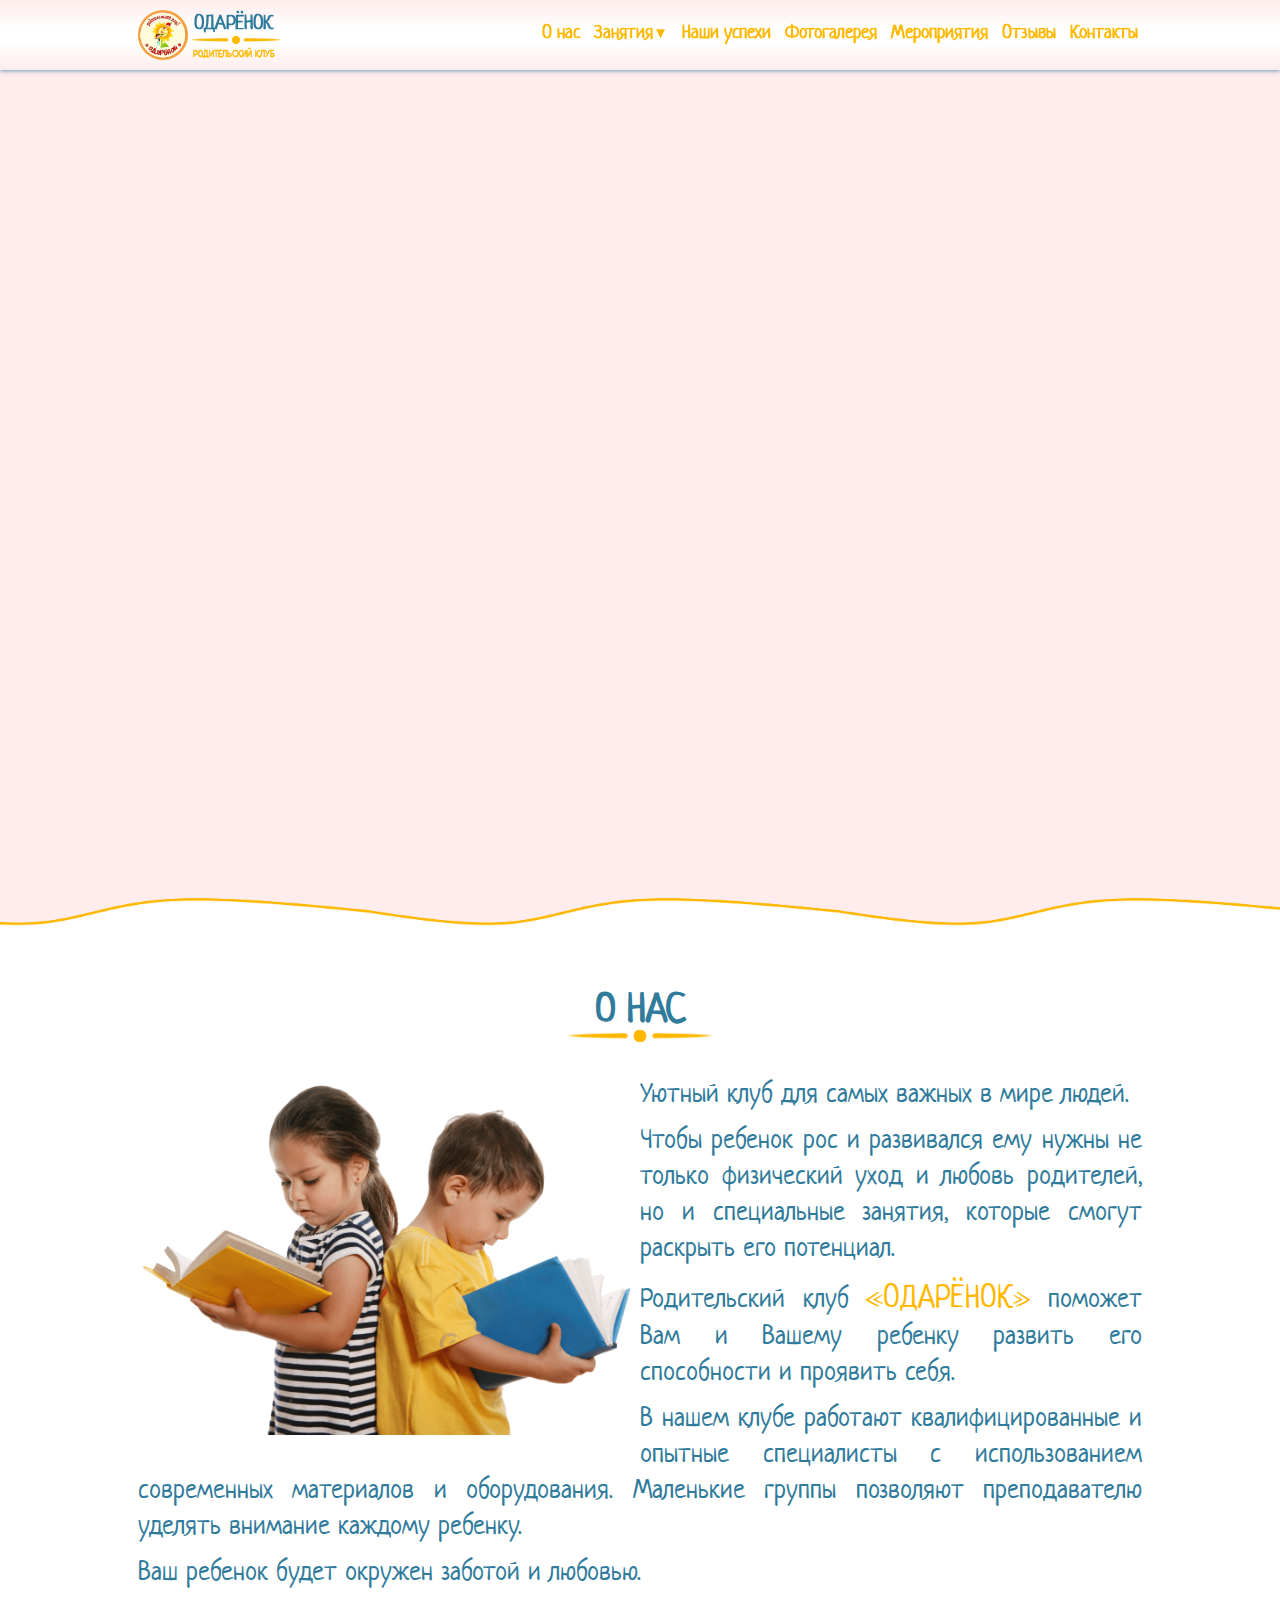
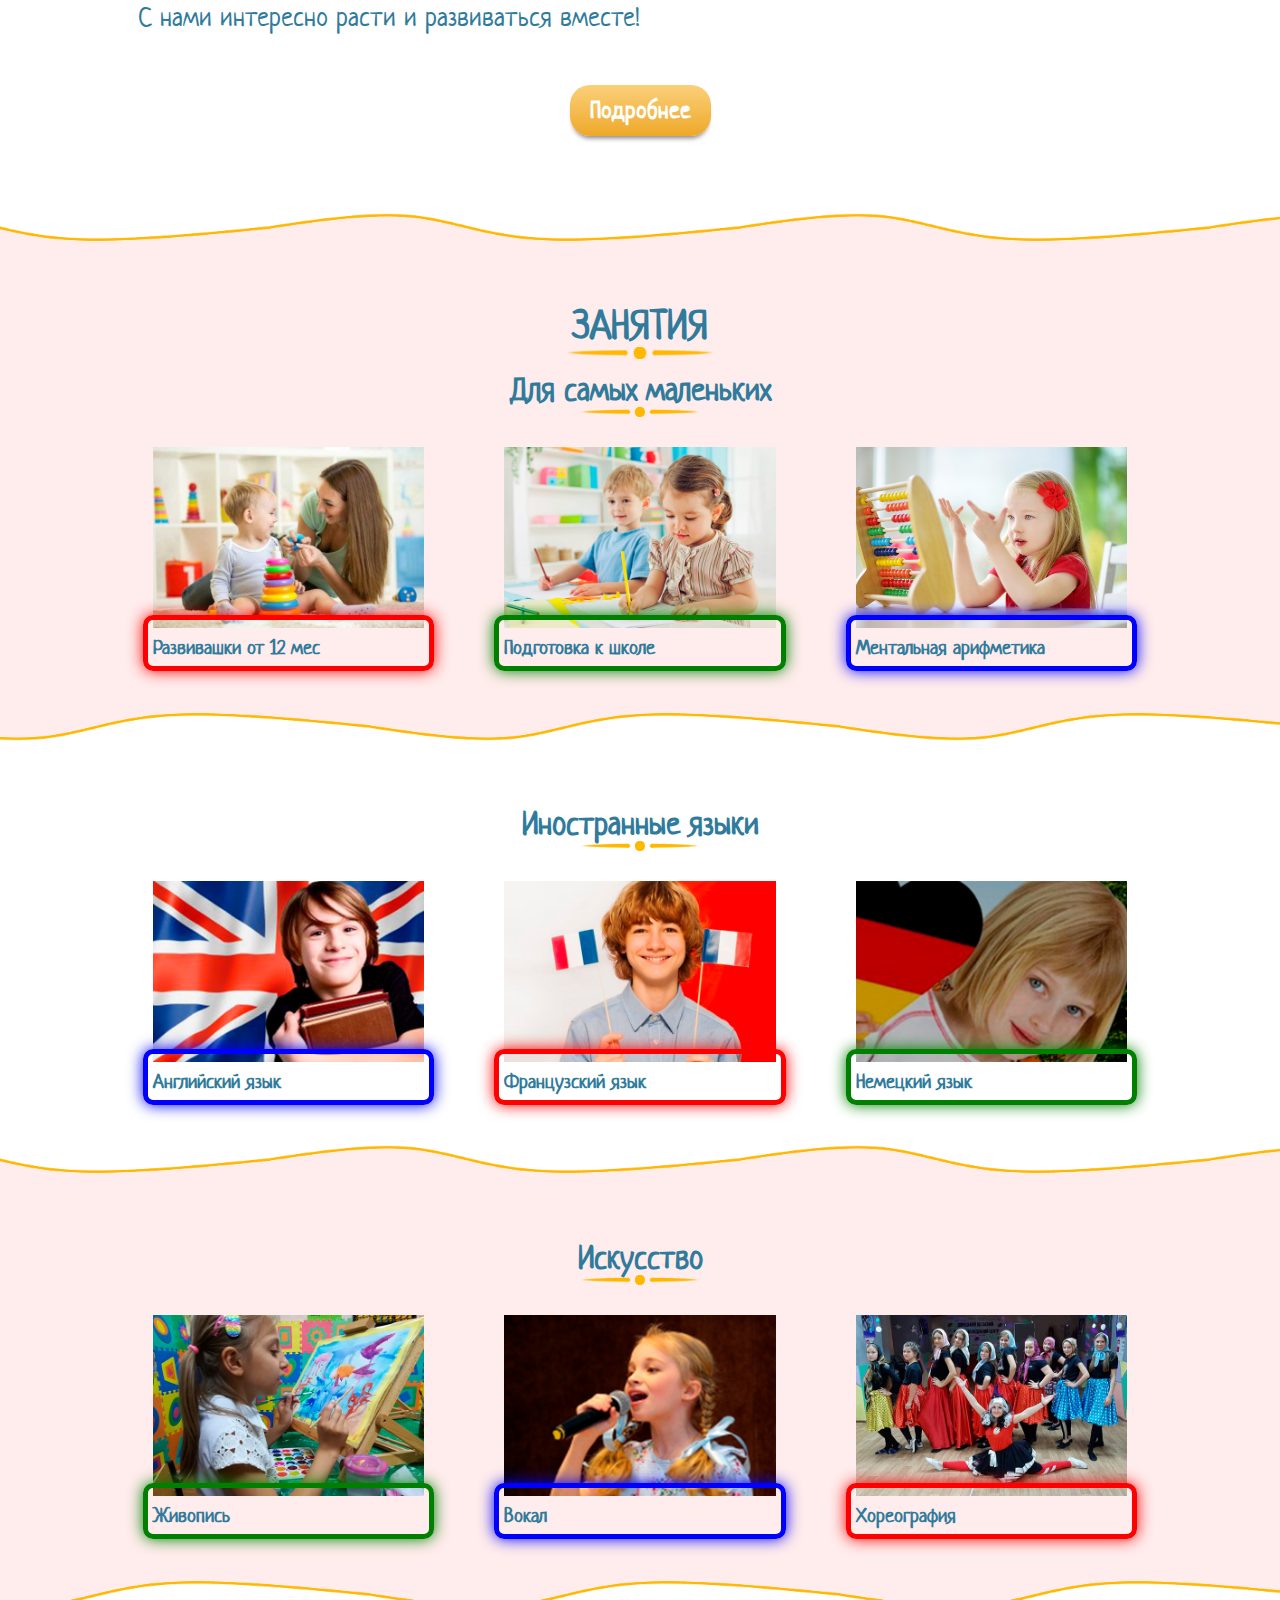
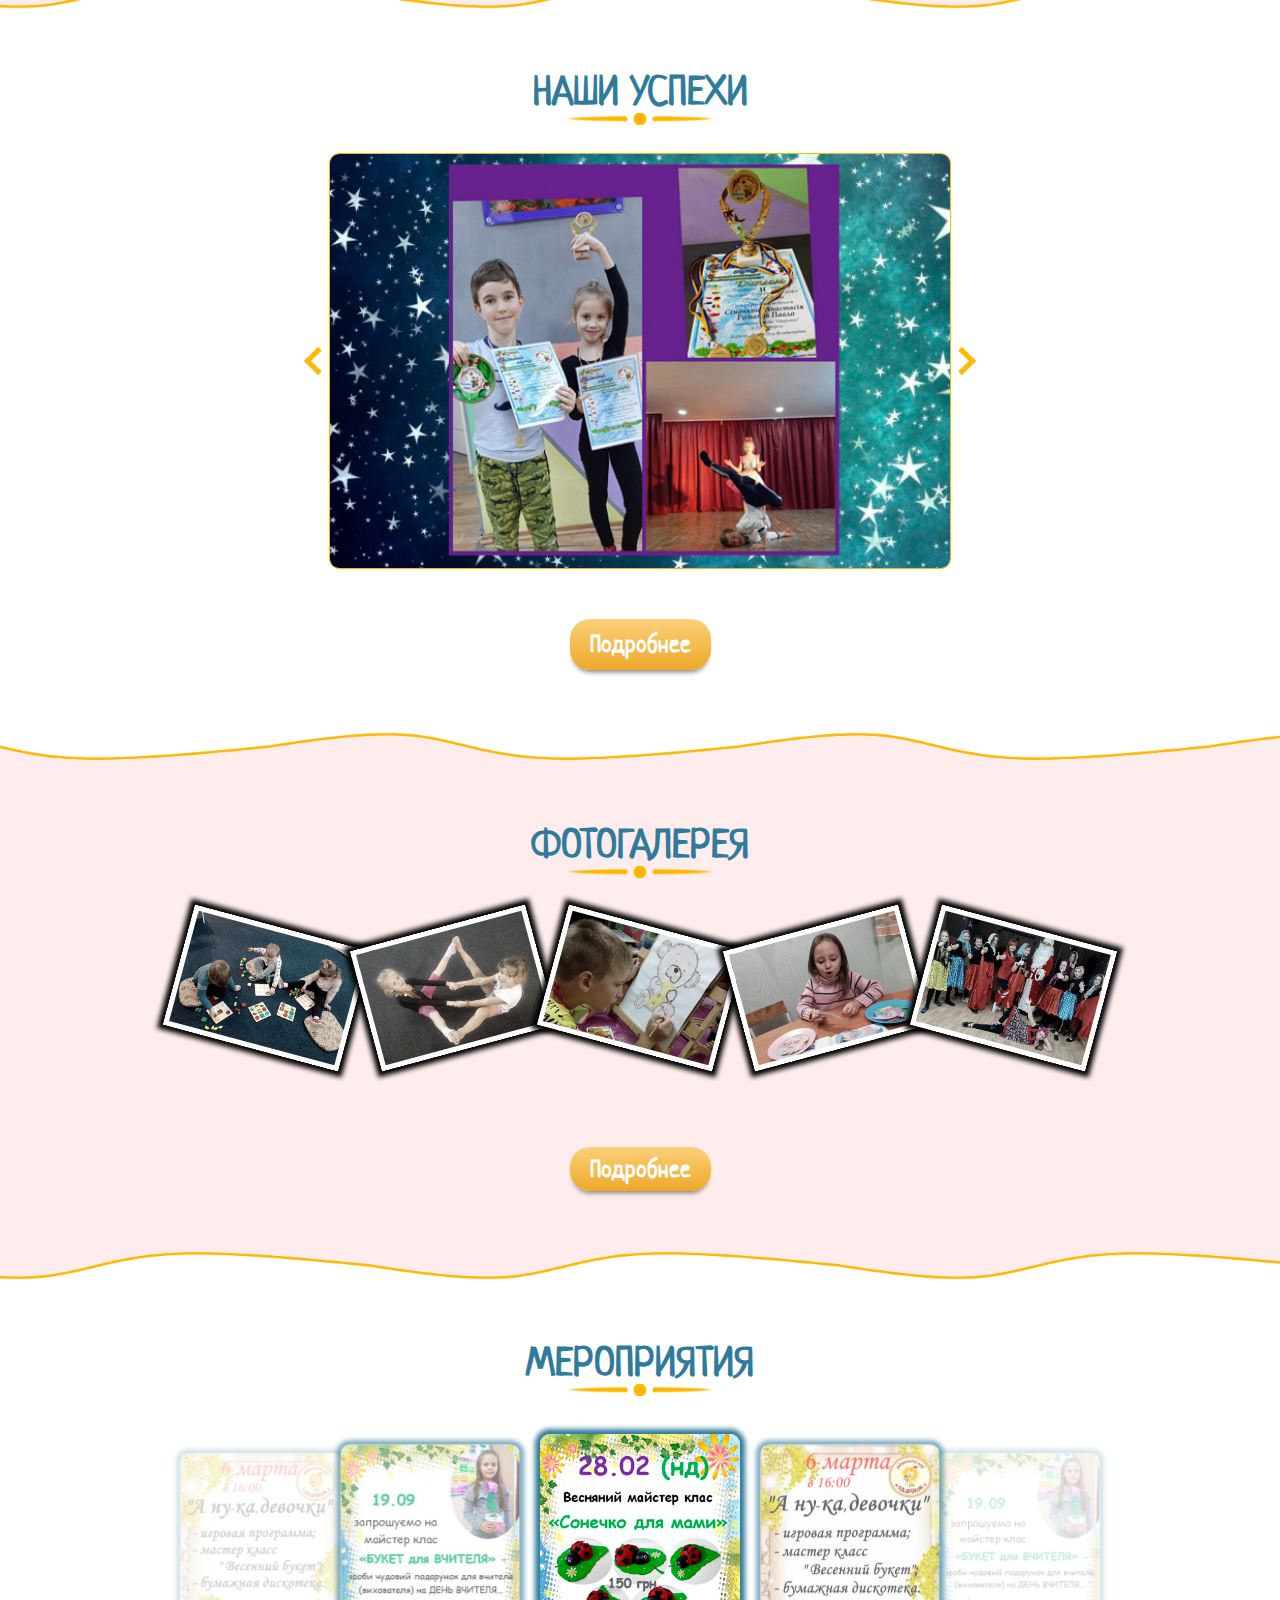
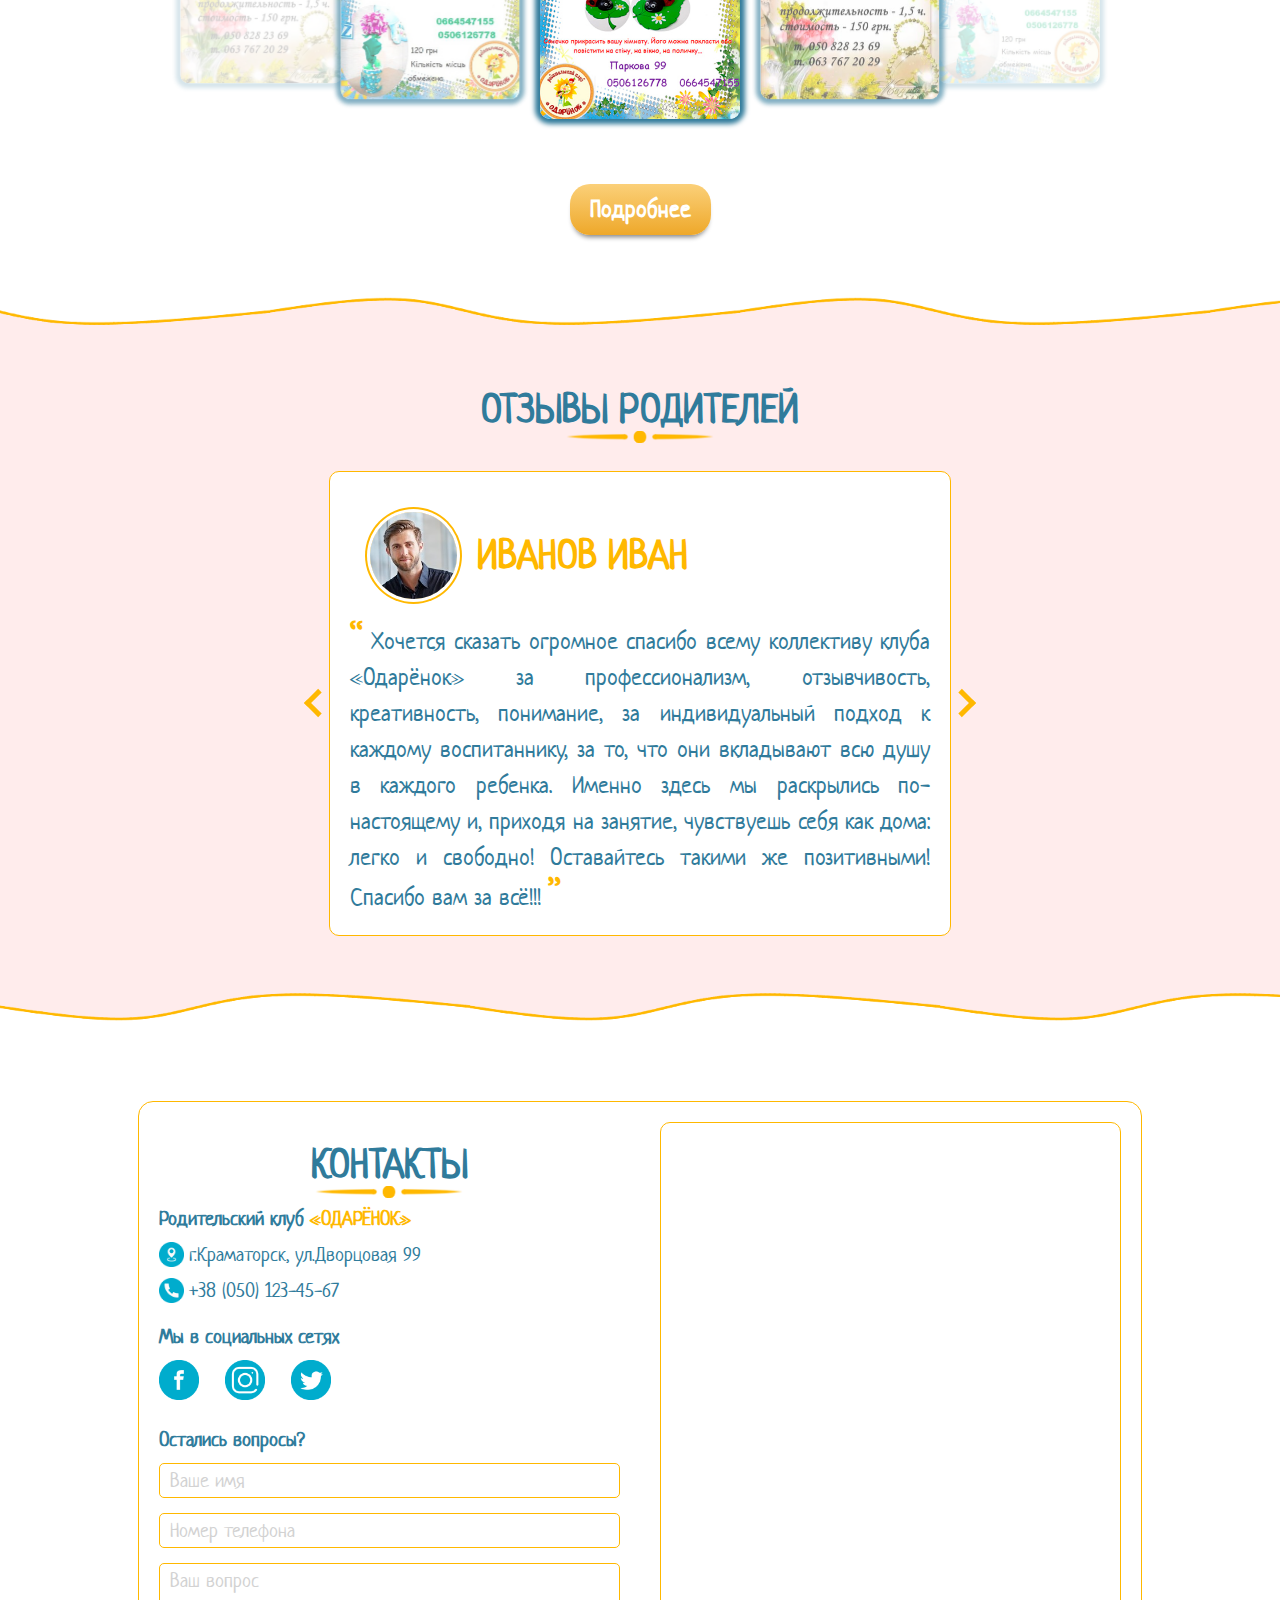
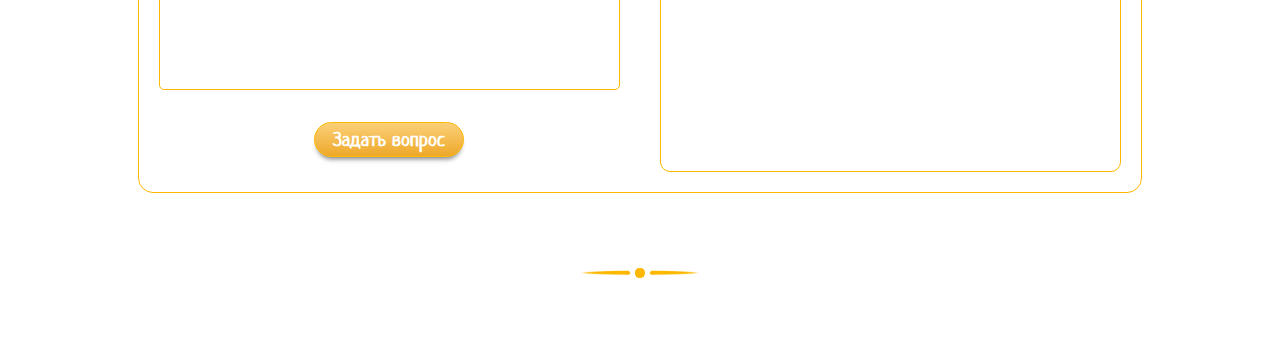
<file: index.html>
<!DOCTYPE html>
<html lang="ru">

<head>
	<meta charset="UTF-8">
	<meta http-equiv="X-UA-Compatible" content="IE=edge">
	<meta name="viewport" content="width=device-width, initial-scale=1.0">
	<title>Одаренок</title>
	<link rel="icon" type="image/png" href="img/favicon.png">

	<!-- для отображения иконок подключаем шрифты онлайн -->
	<link href="https://fonts.googleapis.com/icon?family=Material+Icons" rel="stylesheet">
	<!-- подключение стилевого файла фреймворка Materialize -->
	<link type="text/css" rel="stylesheet" href="css/materialize.min.css" media="screen,projection" />
	<!-- <link rel="stylesheet" href="https://cdnjs.cloudflare.com/ajax/libs/materialize/1.0.0/css/materialize.min.css">-->


	<link rel="stylesheet" href="css/style.css">
	<link rel="stylesheet" href="css/keyframes.css">
	<link rel="stylesheet" href="css/forms.css">
	
</head>

<body>
	<header class="header">
		<nav class="content">
			<div class="logo">
				<a href="index.html" class="logo__link">
					<img src="img/logo.png" alt="Логотип" class="logo__img">
					одарёнок
				</a>
			</div>

			<input type="checkbox" id="burger">
			<label for="burger">
				<span></span>
				<span></span>
				<span></span>
			</label>
			<ul class="menu">
				<li class="menu__item"><a href="about.html">О нас</a></li>
				<li class="menu__item"><a href="classes.html">Занятия</a>
					<ul class="submenu">
						<li class="submenu__item"><a href="classes.html#classes-small">Развивашки от 12 мес</a></li>
						<li class="submenu__item"><a href="classes.html#classes-school">Подготовка к школе</a></li>
						<li class="submenu__item"><a href="classes.html#classes-ma">Ментальная арифметика</a></li>
						<li class="submenu__item"><a href="classes.html#classes-languages">Иностранные языки</a></li>
						<li class="submenu__item"><a href="classes.html#classes-painting">Живопись</a></li>
						<li class="submenu__item"><a href="classes.html#classes-vokals">Вокал</a></li>
						<li class="submenu__item"><a href="classes.html#classes-dancing">Хореография</a></li>
					</ul>
				</li>
				<li class="menu__item"><a href="successes.html">Наши успехи</a></li>
				<li class="menu__item"><a href="gallery.html">Фотогалерея</a></li>
				<li class="menu__item"><a href="events.html">Мероприятия</a></li>
				<li class="menu__item"><a href="index.html#reviews">Отзывы</a></li>
				<li class="menu__item"><a href="#contacts">Контакты</a></li>
			</ul>
			<div class="clear"></div>
		</nav>
	</header>

	<!--main-->
	<main class="main">
		<!--home-->
		<section class="home">
			<div class="content">
				<h1 class="home__title">Родительский клуб <span>&laquo;одарёнок&raquo;</span> </h1>
				<div class="box">
					<img class="box__img" src="img/home-1.png" alt="home-img-1.png">
					<p class="box__text">Наш клуб - территория содружества родителей, детей и педагогов.</p>
					<p class="box__text">Мы предлагаем различные направления для развития ваших детей.</p>
					<p class="box__text">У нас есть развивающие занятия для детей от года, группы, подготавливающие детей к школе
						(5-7 лет), курсы английского и немецкого языков, танцевальная и театральные студии, творческая мастерская, а
						также занятия с психологом, логопедом, &laquo;цветные ладошки&raquo;, &laquo;веселая глина&raquo; и многое
						другое...</p>
					<p class="box__text">Опытные педагоги помогут вашим деткам стать ещё лучше!</p>
					<p class="box__text">Первое занятие <span>бесплатно!!!</span></p>
					<!--<div class="box__button"><a href="#" class="button">Записаться</a></div>-->
					<div class="button__wrapper">
						<label class="label-button" for="reg-classes-check">
							Записаться							
							<div class="flare"></div>
						</label>
					</div>
					<div class="clear"></div>
				</div>
			</div>
		</section>

		<!--about-->
		<section class="about" id="about">
			<div class="content">
				<h2 class="section__title">О нас</h2>
				<div class="box">
					<img class="box__img" src="img/about-1.png" alt="home-img-1.png">
					<p class="box__text">Уютный клуб для самых важных в мире людей.</p>
					<p class="box__text">Чтобы ребенок рос и развивался ему нужны не только физический уход и любовь родителей, но
						и специальные
						занятия, которые смогут раскрыть его потенциал.</p>
					<p class="box__text">Родительский клуб <span><strong>&laquo;одарёнок&raquo;</strong></span> поможет Вам и Вашему ребенку
						развить его способности и проявить себя.</p>
					<p class="box__text">В нашем клубе работают квалифицированные и опытные специалисты с использованием
						современных материалов и
						оборудования. Маленькие группы позволяют преподавателю уделять внимание каждому ребенку.</p>
					<p class="box__text">Ваш ребенок будет окружен заботой и любовью.</p>
					<p class="box__text">С нами интересно расти и развиваться вместе!</p>
					<div class="box__button">
						<a href="about.html" class="button">Подробнее
							<div class="flare-delay"></div>
						</a>
					</div>
					<div class="clear"></div>
				</div>
			</div>
		</section>

		<!--classes-->
		<section class="classes" id="classes">
			<div class="content">
				<h2 class="section__title">Занятия</h2>
				<h3 class="section__subtitle">Для самых маленьких</h3>
				<div class="list">

					<div class="item">
						<a class="item__link" href="classes.html#classes-small">
							<img class="item__img" src="img/classes-small.jpg" alt="">
							Развивашки от 12 мес</a>
						<!-- <div class="item__frame"></div> -->
					</div>

					<div class="item">
						<a class="item__link" href="classes.html#classes-school">
							<img class="item__img" src="img/classes-school.jpg" alt="">
							Подготовка к школе</a>
						<!-- <div class="item__frame"></div> -->
					</div>

					<div class="item">
						<a class="item__link" href="classes.html#classes-ma">
							<img class="item__img" src="img/classes-ma.jpg" alt="">
							Ментальная арифметика</a>
						<!-- <div class="item__frame"></div> -->
					</div>
				</div>
			</div>
		</section>
		<!--languages-->
		<section class="languages">
			<div class="content">
				<h3 class="section__subtitle">Иностранные языки</h3>
				<div class="list">

					<div class="item">
						<a class="item__link" href="classes.html#classes-languages">
							<img class="item__img" src="img/english.jpg" alt="">
							Английский язык</a>
						<!-- <div class="item__frame"></div> -->
					</div>

					<div class="item">
						<a class="item__link" href="classes.html#classes-languages">
							<img class="item__img" src="img/france.jpg" alt="">
							Французский язык</a>
						<!-- <div class="item__frame"></div> -->
					</div>

					<div class="item">
						<a class="item__link" href="classes.html#classes-languages">
							<img class="item__img" src="img/german.jpg" alt="">
							Немецкий язык</a>
						<!-- <div class="item__frame"></div> -->
					</div>
				</div>
			</div>
		</section>

		<!--art-->
		<section class="art">
			<div class="content">
				<h3 class="section__subtitle">Искусство</h3>
				<div class="list">

					<div class="item">
						<a class="item__link" href="classes.html#classes-painting">
							<img class="item__img" src="img/painting.jpg" alt="">
							Живопись</a>
						<!-- <div class="item__frame"></div> -->
					</div>

					<div class="item">
						<a class="item__link" href="classes.html#classes-vokals">
							<img class="item__img" src="img/vokals.jpg" alt="">
							Вокал</a>
						<!-- <div class="item__frame"></div> -->
					</div>

					<div class="item">
						<a class="item__link" href="classes.html#classes-dancing">
							<img class="item__img" src="img/dancing.jpg" alt="">
							Хореография</a>
						<!-- <div class="item__frame"></div> -->
					</div>
				</div>
			</div>
		</section>

		<!--successes-->
		<section class="successes" id="successes">
			<div class="content">
				<h2 class="section__title">Наши успехи</h2>
				<div class="block-for-slider">
					<div class="viewport">
						<ul class="slidewrapper">
							<li class="slide"><img src="img/successes-1.jpg" alt="1" class="slide-img"></li>
							<li class="slide"><img src="img/successes-2.jpg" alt="2" class="slide-img"></li>
							<li class="slide"><img src="img/successes-3.jpg" alt="3" class="slide-img"></li>
						</ul>
					</div>
					<!--<div class="prev-next-btns">-->
						<div class="prev-btn"></div>
						<div class="next-btn"></div>
					<!-- </div> -->
				</div>
				<div class="box__button">
					<a href="successes.html" class="button">Подробнее
						<div class="flare-delay"></div>
					</a>
				</div>
			</div>
		</section>

		<!--gallery-->
		<section class="gallery" id="gallery">
			<div class="content">
				<h2 class="section__title">Фотогалерея</h2>
				<div class="gallery__viewport">
					<img class="gallery__img" src="img/gallery-1.jpg" alt="">
					<img class="gallery__img" src="img/gallery-2.jpg" alt="">
					<img class="gallery__img" src="img/gallery-3.jpg" alt="">
					<img class="gallery__img" src="img/gallery-4.jpg" alt="">
					<img class="gallery__img" src="img/gallery-5.jpg" alt="">
				</div>
			</div>
			<div class="box__button">
				<a href="gallery.html" class="button">Подробнее
					<div class="flare"></div>
				</a>
			</div>
		</section>

		<!--events-->
		<section class="events" id="events">
			<div class="content">
				<h2 class="section__title">Мероприятия</h2>
				<div class="carousel">
					<a class="carousel-item" href="#"><img src="img/event-1.jpg" alt=""></a>
					<a class="carousel-item" href="#"><img src="img/event-2.jpg" alt=""></a>
					<a class="carousel-item" href="#"><img src="img/event-3.jpg" alt=""></a>
					<a class="carousel-item" href="#"><img src="img/event-2.jpg" alt=""></a>
					<a class="carousel-item" href="#"><img src="img/event-3.jpg" alt=""></a>
				</div>
				<div class="box__button">
					<a href="events.html" class="button">Подробнее
						<div class="flare-delay"></div>
					</a>
				</div>
			</div>
		</section>




		<!--reviews-->
		<section class="reviews" id="reviews">
			<div class="content">
				<h2 class="section__title">Отзывы родителей</h2>
				<div class="block-for-slider">
					<div class="viewport">
						<ul class="slidewrapper">
							<li class="slide">
								<div class="review">
									<div class="review__description">
										<img class="review__photo" src="img/review1.jpg" alt="">
										<p class="review__autor">Иванов Иван</p>
									</div>
									<p class="review__text">
										Хочется сказать огромное спасибо всему коллективу клуба &laquo;Одарёнок&raquo; за профессионализм, отзывчивость, креативность, понимание, за индивидуальный подход к каждому воспитаннику, за то, что они вкладывают всю душу в каждого ребенка. Именно здесь мы раскрылись по-настоящему и, приходя на занятие, чувствуешь себя как дома: легко и свободно! Оставайтесь такими же позитивными! Спасибо вам за всё!!!
									</p>
								</div>
							</li>

							<li class="slide">
								<div class="review">
									<div class="review__description">
										<img class="review__photo" src="img/review2.jpg" alt="">
										<p class="review__autor"> Мария Сергеева </p>
									</div>
									<p class="review__text">
										Наша любимая доченька с удовольствием посещает клуб, и даже иногда, проснувшись ночью говорит, что пора идти в развивашку.
										Дети окружены вниманием и заботой, каждый день получают много новых и интересных знаний.
										Не знаю кто как, но наша доченька просит пойти в клуб и в выходные.
										Говорит, что соскучилась по своим друзьям и Леной (Елена Валентиновна - любимый воспитатель).
										Мы очень рады, что наш выбор остановился именно на &laquo;Одарёнке&raquo;.
									</p>
								</div>
							</li>

							<li class="slide">
								<div class="review">
									<div class="review__description">
										<img class="review__photo" src="img/review3.jpg" alt="">
										<p class="review__autor"> Петр Сидоров </p>
									</div>
									<p class="review__text">
										Мы очень долго выбирали и наш выбор остановился на клубе &laquo;Одарёнок&raquo;. Первое впечатление было таким: приятный интерьер, чистота, адекватные цены и очень приятный коллектив. Ребенок очень быстро адаптировался и с самого первого дня ходит с большим удовольствием!
										Клуб &laquo;Одарёнок&raquo;, а также его коллектив - самые лучшие!
									</p>
								</div>
							</li>

							<li class="slide">
								<div class="review">
									<div class="review__description">
										<img class="review__photo" src="img/review4.jpg" alt="">
										<p class="review__autor"> Анна Петрова </p>
									</div>
									<p class="review__text">
										Доброжелательный и вежливый коллектив. Грамотные педагоги, каждый ребенок находится во внимании и заботе. Занятия интересные и насыщенные, мой ребенок многому учится, получает навыки культуры поведения в коллективе, творческие навыки, английский язык, физические и музыкальные упражнения.
										Здорово!!!!!!! Молодцы!!!!!!!!
									</p>
								</div>
							</li>
						</ul>
					</div>
					<!-- <div class="prev-next-btns"> -->
						<div class="prev-btn"></div>
						<div class="next-btn"></div>
					<!-- </div> -->
				</div>
			</div>
		</section>


		<!--форма записи на пробный урок-->
		<input type="checkbox" id="reg-classes-check">
		<div class="form-wrapper">			
			<form class="form registration" action="#" method="POST">
				<label class="registration__close" for="reg-classes-check"></label>
				<p class="form__title">Записаться на пробное занятие</p>
				<select class="form__classes browser-default" name="classes" required>
					<option value disabled selected>Выберите занятие...</option>
					<optgroup class="reg-classes" label="Для малышей">
						<option value="small">Развивашки(от 12 мес.)</option>
						<option value="school">Подготовка к школе</option>
						<option value="mental-arithmetic">Ментальная арифметика</option>
					</optgroup>
					<optgroup class="reg-classes" label="Иностранные языки">
						<option value="english">Английский</option>
						<option value="france">Французский</option>
						<option value="german">Немецкий</option>
					</optgroup>
					<optgroup class="reg-classes" label="Искусство">
						<option value="painting">Живопись</option>
						<option value="vokals">Вокал</option>
						<option value="dancing">Хореография</option>
					</optgroup>
				</select>
				<input class="form__name browser-default" type="text" name="name" id="name" placeholder="Ваше имя" required>
				<input class="form__tel browser-default" type="tel" name="tel" id="tel" placeholder="Номер телефона" required>
				<input class="form__submit" type="submit" value="Записаться">
			</form>
		</div>
	</main>
	<!--contacts-->
	<footer class="footer" id="contacts">
		<div class="content">
			<!-- <h2 class="section__title">Контакты</h2> -->
			<div class="contacts">

				<div class="contacts__description">
					<h2 class="section__title">Контакты</h2>
					<div class="contacts__location">
						<p>Родительский клуб <span>&laquo;одарёнок&raquo;</span></p>
						<p class="contacts__addr">г.Краматорск, ул.Дворцовая 99</p>
						<a class="contacts__tel" href="tel:+380501234567">+38 (050) 123-45-67</a>
					</div>
					<div class="contacts__social">
						<p>Мы в социальных сетях</p>
						<a class="contacts__soc-link"
							href="https://www.facebook.com/%D0%9E%D0%B4%D0%B0%D1%80%D0%B5%D0%BD%D0%BE%D0%BA-322667251488063/"
							target="_blank"></a>
						<a class="contacts__soc-link" href="#"></a>
						<a class="contacts__soc-link" href="#"></a>
					</div>
					<div class="contacts__question">
						<p>Остались вопросы?</p>
						<form action="#" method="POST" class="form">
							<input class="form__name" type="text" name="name" id="question-name"
								placeholder="Ваше имя" required>
							<input class="form__tel" type="tel" name="tel" id="question-tel"
								placeholder="Номер телефона" required>
							<textarea class="form__question" name="question" id="question" cols="30" rows="5" placeholder="Ваш вопрос"
								required></textarea>
							<input class="form__submit question__submit" type="submit" value="Задать вопрос">
						</form>
					</div>
				</div>
				<div class="contacts__map">
					<iframe
						src="https://www.google.com/maps/embed?pb=!1m18!1m12!1m3!1d2632.052791669497!2d37.60544011508178!3d48.72358291814411!2m3!1f0!2f0!3f0!3m2!1i1024!2i768!4f13.1!3m3!1m2!1s0x40df96f4271b940b%3A0x5f97e1f3199a2b83!2z0KDQvtC00LjRgtC10LvRjNGB0LrQuNC5INCa0LvRg9CxICLQntC00LDRgNC10L3QvtC6Ig!5e0!3m2!1sru!2sua!4v1628333777778!5m2!1sru!2sua"
						width="600" height="800" style="border:0;" allowfullscreen="" loading="lazy"></iframe>
				</div>
				<div class="clear"></div>
			</div>	
			<h2 class="section__subtitle">Спасибо за просмотр!</h2>
			<p class="copyright">&copy;2021</p>			
		</div>
	</footer>
	<script src="https://ajax.googleapis.com/ajax/libs/jquery/3.6.0/jquery.min.js"></script>
	<script src="js/slider.js"></script>

	<!-- <script type="text/javascript" src="js/materialize.min.js"></script> -->
	<script src="https://cdnjs.cloudflare.com/ajax/libs/materialize/1.0.0/js/materialize.min.js"></script>

	<script>
		document.addEventListener('DOMContentLoaded', function () {
			options = {
				duration: 200,
				dist: -30,
				shift: 0,
				padding: 70,
				numVisible: 5,
				fullWidth: false,
				indicators: false,
				noWrap: false,
				onCycleTo: null
			};

			var elems = document.querySelectorAll('.carousel');
			var instances = M.Carousel.init(elems, options);
		});
	</script>
</body>

</html>
</file>
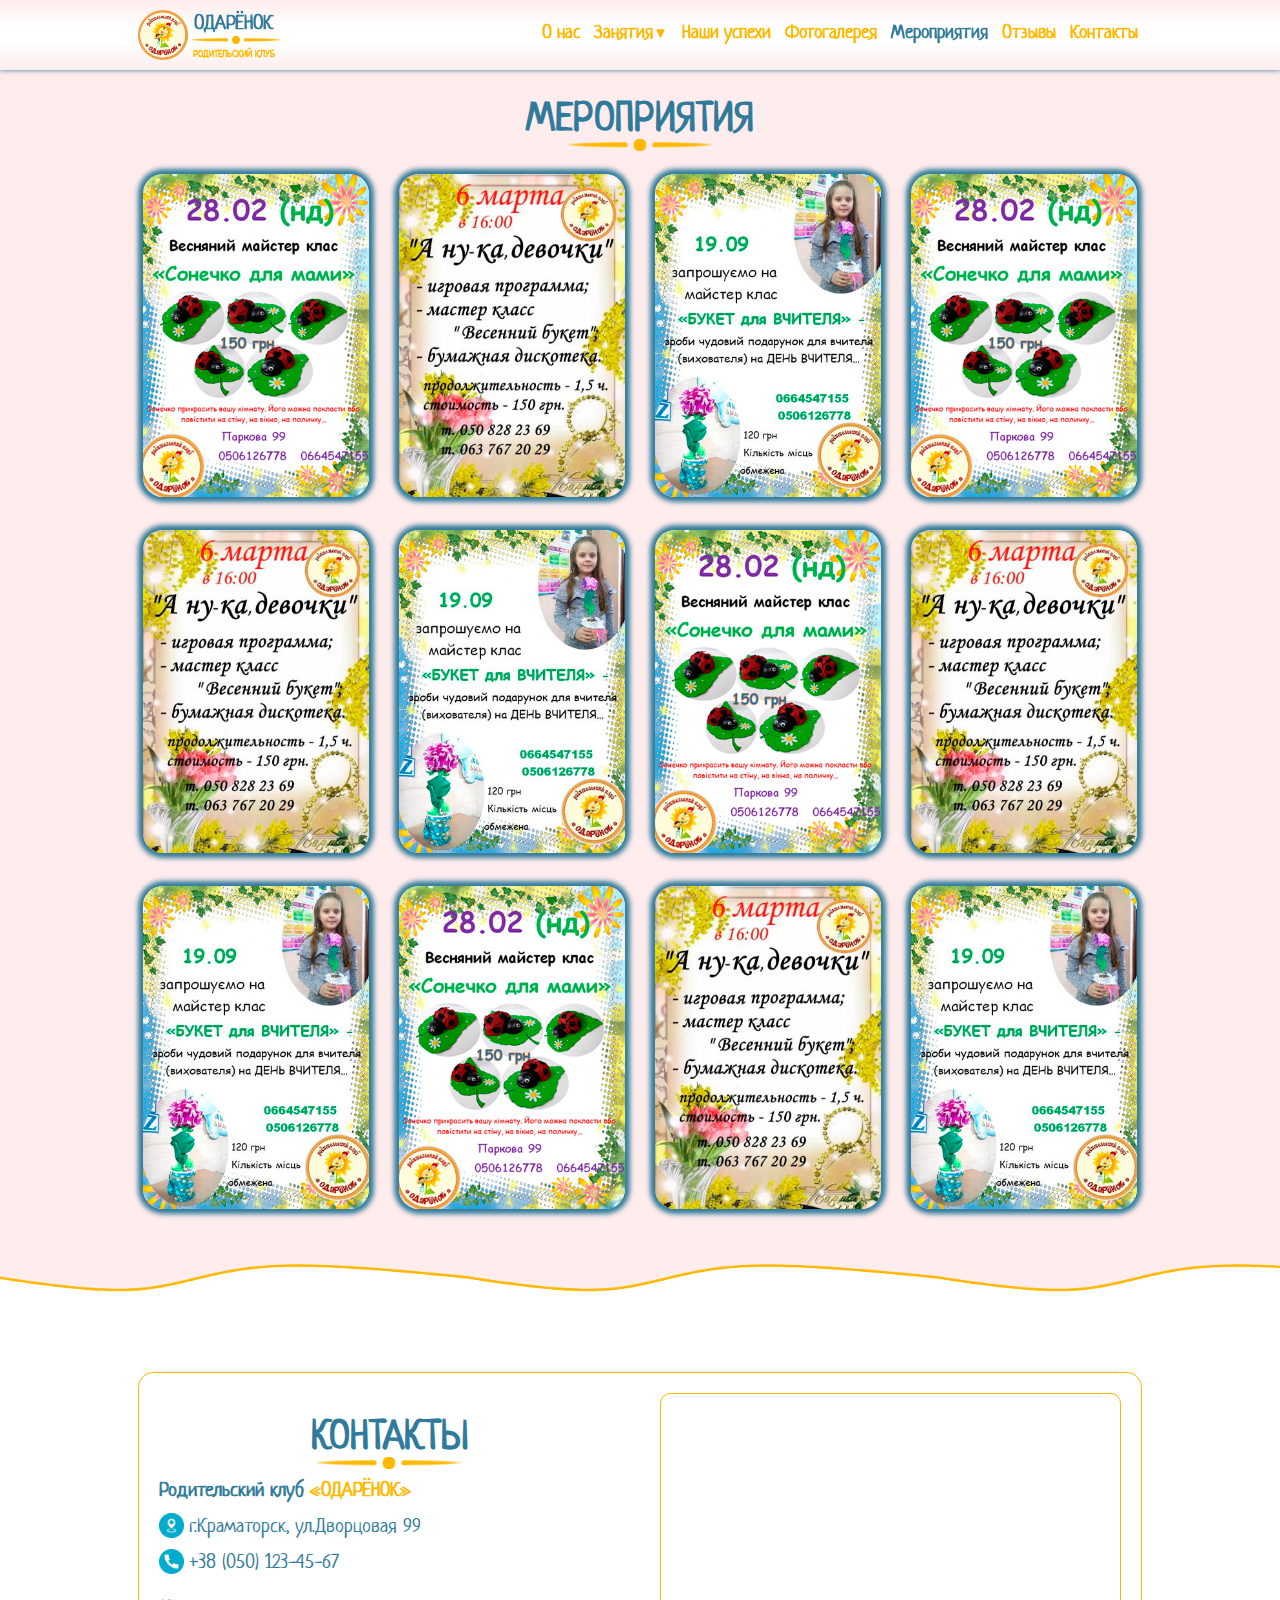
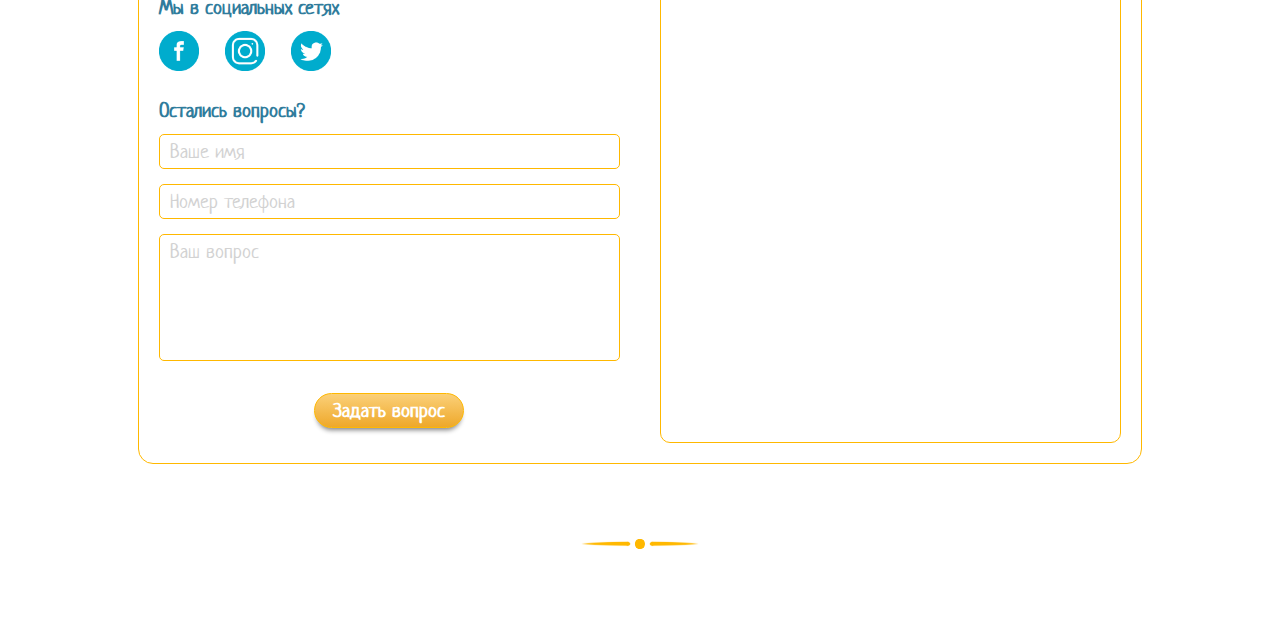
<file: events.html>
<!DOCTYPE html>
<html lang="ru">

<head>
	<meta charset="UTF-8">
	<meta http-equiv="X-UA-Compatible" content="IE=edge">
	<meta name="viewport" content="width=device-width, initial-scale=1.0">
	<title>Одаренок - Мероприятия</title>
	<link rel="icon" type="image/png" href="img/favicon.png">

	<!-- для отображения иконок подключаем шрифты онлайн -->
	<link href="https://fonts.googleapis.com/icon?family=Material+Icons" rel="stylesheet">
	<!-- подключение стилевого файла фреймворка Materialize -->
	<link type="text/css" rel="stylesheet" href="css/materialize.min.css" media="screen,projection" />
	<!-- <link rel="stylesheet" href="https://cdnjs.cloudflare.com/ajax/libs/materialize/1.0.0/css/materialize.min.css">-->


	<link rel="stylesheet" href="css/style.css">
	<link rel="stylesheet" href="css/keyframes.css">
	<link rel="stylesheet" href="css/forms.css">
	<link rel="stylesheet" href="css/events.css">
</head>

<body>
	<header class="header">
		<nav class="content">
			<div class="logo">
				<a href="index.html" class="logo__link">
					<img src="img/logo.png" alt="Логотип" class="logo__img">
					одарёнок
				</a>
			</div>

			<input type="checkbox" id="burger">
			<label for="burger">
				<span></span>
				<span></span>
				<span></span>
			</label>
			<ul class="menu">
				<li class="menu__item"><a href="about.html">О нас</a></li>
				<li class="menu__item"><a href="classes.html">Занятия</a>
					<ul class="submenu">
						<li class="submenu__item"><a href="classes.html#classes-small">Развивашки от 12 мес</a></li>
						<li class="submenu__item"><a href="classes.html#classes-school">Подготовка к школе</a></li>
						<li class="submenu__item"><a href="classes.html#classes-ma">Ментальная арифметика</a></li>
						<li class="submenu__item"><a href="classes.html#classes-languages">Иностранные языки</a></li>
						<li class="submenu__item"><a href="classes.html#classes-painting">Живопись</a></li>
						<li class="submenu__item"><a href="classes.html#classes-vokals">Вокал</a></li>
						<li class="submenu__item"><a href="classes.html#classes-dancing">Хореография</a></li>
					</ul>
				</li>
				<li class="menu__item"><a href="successes.html">Наши успехи</a></li>
				<li class="menu__item"><a href="gallery.html">Фотогалерея</a></li>
				<li class="menu__item active"><a href="events.html">Мероприятия</a></li>
				<li class="menu__item"><a href="index.html#reviews">Отзывы</a></li>
				<li class="menu__item"><a href="#contacts">Контакты</a></li>
			</ul>
			<div class="clear"></div>
		</nav>
	</header>

	<!--main-->
	<main class="main-events">
		<!--events-->
		<section class="events" id="events">
			<div class="row content">
				<h2 class="col s12 section__title">Мероприятия</h2>

				<div class="col s12 m6 l4 xl3">
					<div class="event">
						<img class="event__img" src="img/event-1.jpg" alt="">
						<div class="event__revers">
							<p class="event__title">Мастер класс<br><span>&laquo;Солнышко для мамы&raquo;</span></p>
							<p class="event__description">Цена <span>150 грн.</span><br>
							Количество мест <span>ограничено</span>!!!
							</p>
							<!--<div class="event__button"><a href="#" class="button">Записаться</a></div>-->
							<label class="label-button" for="reg-events-check">Записаться
								<div class="flare"></div>
							</label>
						</div>
					</div>
				</div>

				<div class="col s12 m6 l4 xl3">
					<div class="event">
						<img class="event__img" src="img/event-2.jpg" alt="">
						<div class="event__revers">
							<p class="event__title">Мастер класс<br><span>&laquo;А ну-ка, девочки!&raquo;</span></p>
							<p class="event__description">Цена <span>150 грн.</span><br>
							Количество мест <span>ограничено</span>!!!
							</p>
							<!--<div class="event__button"><a href="#" class="button">Записаться</a></div>-->
							<label class="label-button" for="reg-events-check">Записаться
								<div class="flare-delay"></div>
							</label>
						</div>
					</div>
				</div>

				<div class="col s12 m6 l4 xl3">
					<div class="event">
						<img class="event__img" src="img/event-3.jpg" alt="">
						<div class="event__revers">
							<p class="event__title">Мастер класс<br><span>&laquo;Букет для учителя&raquo;</span></p>
							<p class="event__description">Цена <span>120 грн.</span><br>
							Количество мест <span>ограничено</span>!!!
							</p>
							<!--<div class="event__button"><a href="#" class="button">Записаться</a></div>-->
							<label class="label-button" for="reg-events-check">Записаться
								<div class="flare"></div>
							</label>
						</div>
					</div>
				</div>

				<div class="col s12 m6 l4 xl3">
					<div class="event">
						<img class="event__img" src="img/event-1.jpg" alt="">
						<div class="event__revers">
							<p class="event__title">Мастер класс<br><span>&laquo;Солнышко для мамы&raquo;</span></p>
							<p class="event__description">Цена <span>150 грн.</span><br>
							Количество мест <span>ограничено</span>!!!
							</p>
							<!--<div class="event__button"><a href="#" class="button">Записаться</a></div>-->
							<label class="label-button" for="reg-events-check">Записаться
								<div class="flare-delay"></div>
							</label>
						</div>
					</div>
				</div>

				<div class="col s12 m6 l4 xl3">
					<div class="event">
						<img class="event__img" src="img/event-2.jpg" alt="">
						<div class="event__revers">
							<p class="event__title">Мастер класс<br><span>&laquo;А ну-ка, девочки!&raquo;</span></p>
							<p class="event__description">Цена <span>150 грн.</span><br>
							Количество мест <span>ограничено</span>!!!
							</p>
							<!--<div class="event__button"><a href="#" class="button">Записаться</a></div>-->
							<label class="label-button" for="reg-events-check">Записаться
								<div class="flare"></div>
							</label>
						</div>
					</div>
				</div>

				<div class="col s12 m6 l4 xl3">
					<div class="event">
						<img class="event__img" src="img/event-3.jpg" alt="">
						<div class="event__revers">
							<p class="event__title">Мастер класс<br><span>&laquo;Букет для учителя&raquo;</span></p>
							<p class="event__description">Цена <span>120 грн.</span><br>
							Количество мест <span>ограничено</span>!!!
							</p>
							<!--<div class="event__button"><a href="#" class="button">Записаться</a></div>-->
							<label class="label-button" for="reg-events-check">Записаться
								<div class="flare-delay"></div>
							</label>
						</div>
					</div>
				</div>

				<div class="col s12 m6 l4 xl3">
					<div class="event">
						<img class="event__img" src="img/event-1.jpg" alt="">
						<div class="event__revers">
							<p class="event__title">Мастер класс<br><span>&laquo;Солнышко для мамы&raquo;</span></p>
							<p class="event__description">Цена <span>150 грн.</span><br>
							Количество мест <span>ограничено</span>!!!
							</p>
							<!--<div class="event__button"><a href="#" class="button">Записаться</a></div>-->
							<label class="label-button" for="reg-events-check">Записаться
								<div class="flare"></div>
							</label>
						</div>
					</div>
				</div>

				<div class="col s12 m6 l4 xl3">
					<div class="event">
						<img class="event__img" src="img/event-2.jpg" alt="">
						<div class="event__revers">
							<p class="event__title">Мастер класс<br><span>&laquo;А ну-ка, девочки!&raquo;</span></p>
							<p class="event__description">Цена <span>150 грн.</span><br>
							Количество мест <span>ограничено</span>!!!
							</p>
							<!--<div class="event__button"><a href="#" class="button">Записаться</a></div>-->
							<label class="label-button" for="reg-events-check">Записаться
								<div class="flare-delay"></div>
							</label>
						</div>
					</div>
				</div>

				<div class="col s12 m6 l4 xl3">
					<div class="event">
						<img class="event__img" src="img/event-3.jpg" alt="">
						<div class="event__revers">
							<p class="event__title">Мастер класс<br><span>&laquo;Букет для учителя&raquo;</span></p>
							<p class="event__description">Цена <span>120 грн.</span><br>
							Количество мест <span>ограничено</span>!!!
							</p>
							<!--<div class="event__button"><a href="#" class="button">Записаться</a></div>-->
							<label class="label-button" for="reg-events-check">Записаться
								<div class="flare"></div>
							</label>
						</div>
					</div>
				</div>

				<div class="col s12 m6 l4 xl3">
					<div class="event">
						<img class="event__img" src="img/event-1.jpg" alt="">
						<div class="event__revers">
							<p class="event__title">Мастер класс<br><span>&laquo;Солнышко для мамы&raquo;</span></p>
							<p class="event__description">Цена <span>150 грн.</span><br>
							Количество мест <span>ограничено</span>!!!
							</p>
							<!--<div class="event__button"><a href="#" class="button">Записаться</a></div>-->
							<label class="label-button" for="reg-events-check">Записаться
								<div class="flare-delay"></div>
							</label>
						</div>
					</div>
				</div>

				<div class="col s12 m6 l4 xl3">
					<div class="event">
						<img class="event__img" src="img/event-2.jpg" alt="">
						<div class="event__revers">
							<p class="event__title">Мастер класс<br><span>&laquo;А ну-ка, девочки!&raquo;</span></p>
							<p class="event__description">Цена <span>150 грн.</span><br>
							Количество мест <span>ограничено</span>!!!
							</p>
							<!--<div class="event__button"><a href="#" class="button">Записаться</a></div>-->
							<label class="label-button" for="reg-events-check">Записаться
								<div class="flare"></div>
							</label>
						</div>
					</div>
				</div>

				<div class="col s12 m6 l4 xl3">
					<div class="event">
						<img class="event__img" src="img/event-3.jpg" alt="">
						<div class="event__revers">
							<p class="event__title">Мастер класс<br><span>&laquo;Букет для учителя&raquo;</span></p>
							<p class="event__description">Цена <span>120 грн.</span><br>
							Количество мест <span>ограничено</span>!!!
							</p>
							<!--<div class="event__button"><a href="#" class="button">Записаться</a></div>-->
							<label class="label-button" for="reg-events-check">Записаться
								<div class="flare-delay"></div>
							</label>
						</div>
					</div>
				</div>
				
			</div>
		</section>


		<!--форма записи на мероприятие-->
		<input type="checkbox" id="reg-events-check">
		<div class="form-wrapper">
			<form class="form registration" action="#" method="POST">
				<label class="registration__close" for="reg-events-check"></label>
				<p class="form__title">Записаться на мероприятие</p>
				<select class="form__classes browser-default" name="classes" required>
					<option value disabled selected>Выберите мероприятие...</option>
					<optgroup class="reg-event" label="Мастер-классы">
						<option value="sun-for-mom">Солнышко для мамы</option>
						<option value="come-on-girls">А ну-ка, девочки!</option>
						<option value="bouquet-for-teacher">Букет для учителя</option>
					</optgroup>
				</select>
				<input class="form__name browser-default" type="text" name="name" id="name" placeholder="Ваше имя" required>
				<input class="form__tel browser-default" type="tel" name="tel" id="tel" placeholder="Номер телефона" required>
				<input class="form__submit" type="submit" value="Записаться">
			</form>
		</div>
	</main>
	<!--contacts-->
	<footer class="footer" id="contacts">
		<div class="content">
			<!-- <h2 class="section__title">Контакты</h2> -->
			<div class="contacts">

				<div class="contacts__description">
					<h2 class="section__title">Контакты</h2>
					<div class="contacts__location">
						<p>Родительский клуб <span>&laquo;одарёнок&raquo;</span></p>
						<p class="contacts__addr">г.Краматорск, ул.Дворцовая 99</p>
						<a class="contacts__tel" href="tel:+380501234567">+38 (050) 123-45-67</a>
					</div>
					<div class="contacts__social">
						<p>Мы в социальных сетях</p>
						<a class="contacts__soc-link"
							href="https://www.facebook.com/%D0%9E%D0%B4%D0%B0%D1%80%D0%B5%D0%BD%D0%BE%D0%BA-322667251488063/"
							target="_blank"></a>
						<a class="contacts__soc-link" href="#"></a>
						<a class="contacts__soc-link" href="#"></a>
					</div>
					<div class="contacts__question">
						<p>Остались вопросы?</p>
						<form action="#" method="POST" class="form">
							<input class="form__name browser-default" type="text" name="name" id="question-name"
								placeholder="Ваше имя" required>
							<input class="form__tel browser-default" type="tel" name="tel" id="question-tel"
								placeholder="Номер телефона" required>
							<textarea class="form__question" name="question" id="question" cols="30" rows="5" placeholder="Ваш вопрос"
								required></textarea>
							<input class="form__submit question__submit" type="submit" value="Задать вопрос">
						</form>
					</div>
				</div>
				<div class="contacts__map">
					<iframe
						src="https://www.google.com/maps/embed?pb=!1m18!1m12!1m3!1d2632.052791669497!2d37.60544011508178!3d48.72358291814411!2m3!1f0!2f0!3f0!3m2!1i1024!2i768!4f13.1!3m3!1m2!1s0x40df96f4271b940b%3A0x5f97e1f3199a2b83!2z0KDQvtC00LjRgtC10LvRjNGB0LrQuNC5INCa0LvRg9CxICLQntC00LDRgNC10L3QvtC6Ig!5e0!3m2!1sru!2sua!4v1628333777778!5m2!1sru!2sua"
						width="600" height="800" style="border:0;" allowfullscreen="" loading="lazy"></iframe>
				</div>
				<div class="clear"></div>
			</div>
			<h2 class="section__subtitle">Спасибо за просмотр!</h2>
			<p class="copyright">&copy;2021</p>
		</div>
	</footer>

	<script src="https://ajax.googleapis.com/ajax/libs/jquery/3.6.0/jquery.min.js"></script>
	<script src="js/slider.js"></script>

	<!-- <script type="text/javascript" src="js/materialize.min.js"></script> -->
	<script src="https://cdnjs.cloudflare.com/ajax/libs/materialize/1.0.0/js/materialize.min.js"></script>

	<script>
		document.addEventListener('DOMContentLoaded', function () {
			options = {
				duration: 200,
				dist: -30,
				shift: 0,
				padding: 70,
				numVisible: 5,
				fullWidth: false,
				indicators: false,
				noWrap: false,
				onCycleTo: null
			};

			var elems = document.querySelectorAll('.carousel');
			var instances = M.Carousel.init(elems, options);
		});
	</script>
</body>

</html>
</file>
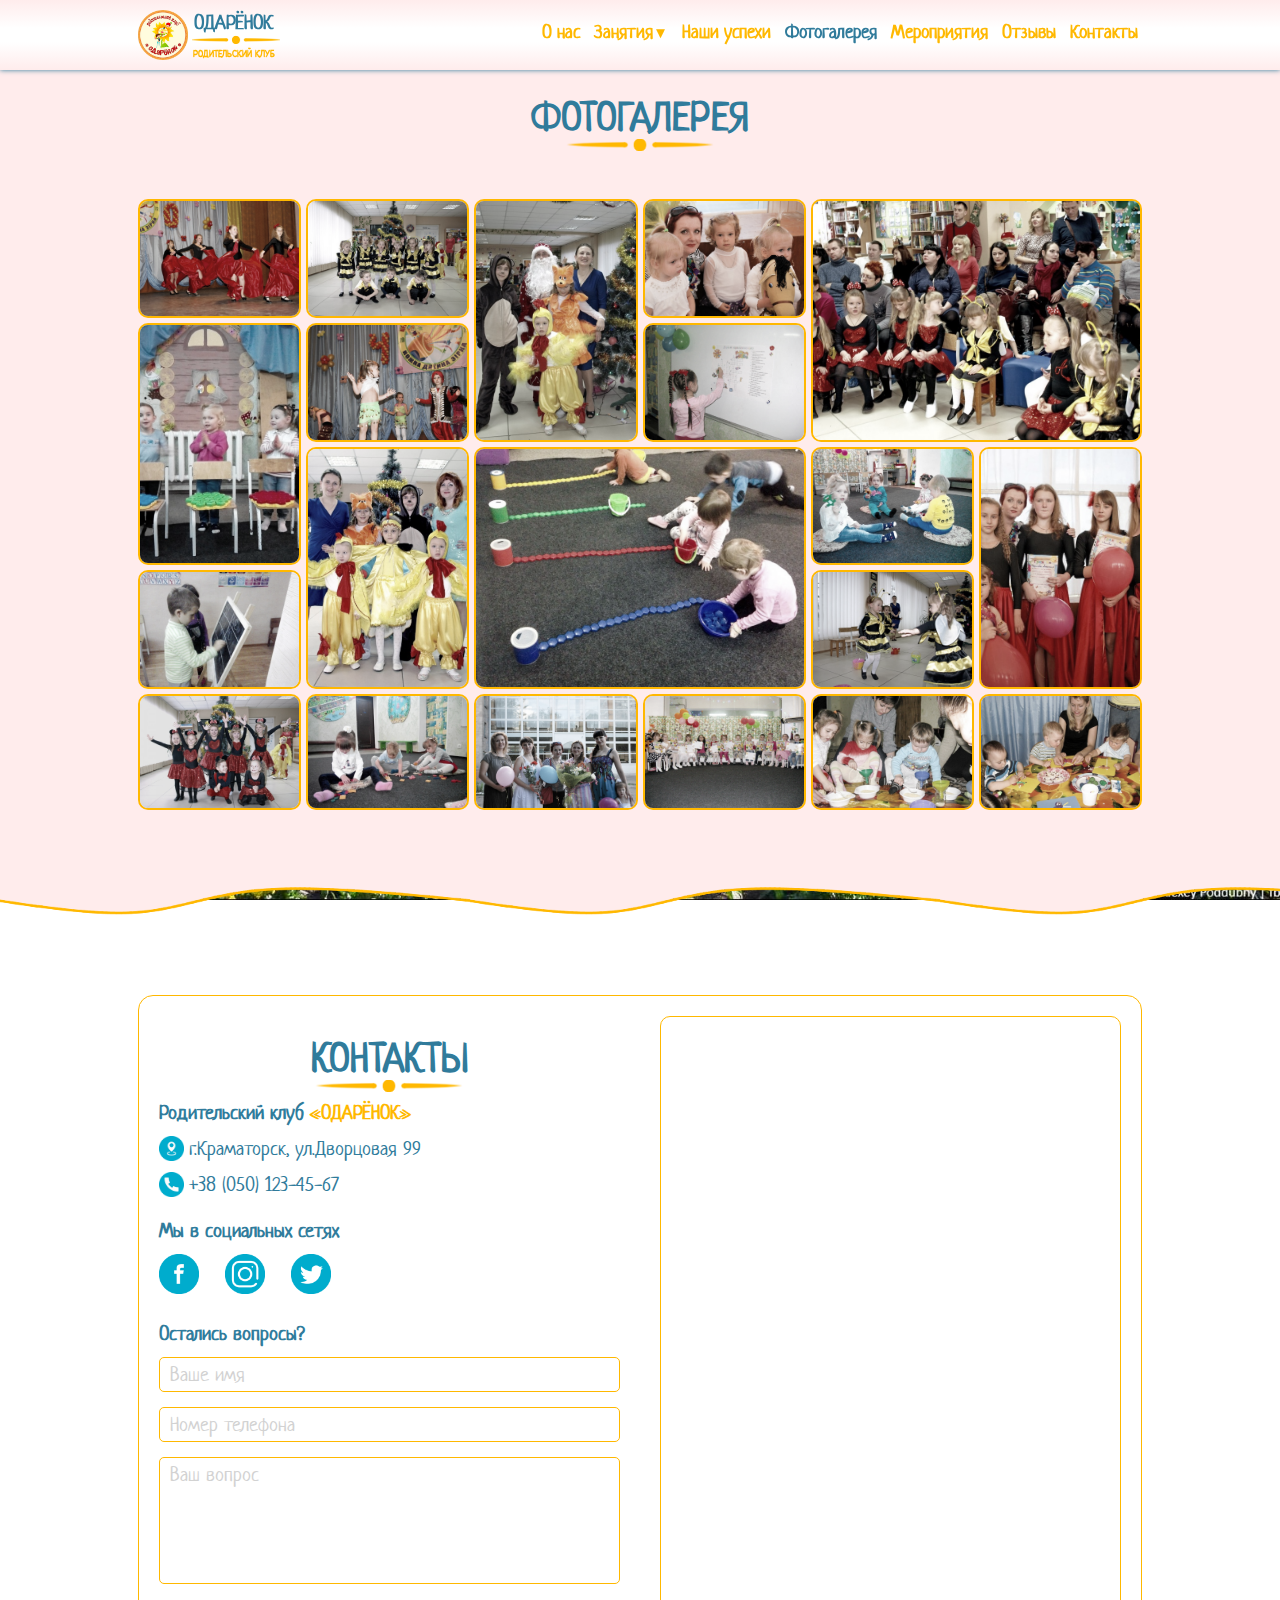
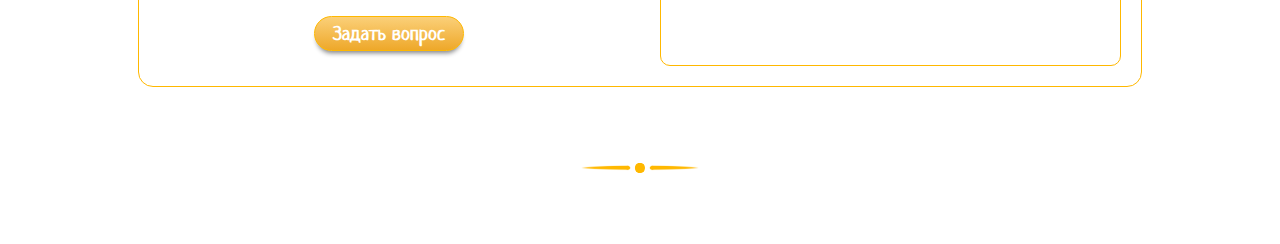
<file: gallery.html>
<!DOCTYPE html>
<html lang="ru">

<head>
	<meta charset="UTF-8">
	<meta http-equiv="X-UA-Compatible" content="IE=edge">
	<meta name="viewport" content="width=device-width, initial-scale=1.0">
	<title>Одаренок - Фотогалерея</title>
	<link rel="icon" type="image/png" href="img/favicon.png">

	<!-- для отображения иконок подключаем шрифты онлайн -->
	<link href="https://fonts.googleapis.com/icon?family=Material+Icons" rel="stylesheet">
	<!-- подключение стилевого файла фреймворка Materialize -->
	<link type="text/css" rel="stylesheet" href="css/materialize.min.css" media="screen,projection" />
	<!-- <link rel="stylesheet" href="https://cdnjs.cloudflare.com/ajax/libs/materialize/1.0.0/css/materialize.min.css">-->

	<link rel="stylesheet" href="css/style.css">
	<link rel="stylesheet" href="css/keyframes.css">
	<link rel="stylesheet" href="css/forms.css">
	<link rel="stylesheet" href="css/gallery.css">

</head>

<body>
	<header class="header">
		<nav class="content">
			<div class="logo">
				<a href="index.html" class="logo__link">
					<img src="img/logo.png" alt="Логотип клуба" class="logo__img">
					одарёнок
				</a>
			</div>

			<input type="checkbox" id="burger">
			<label for="burger">
				<span></span>
				<span></span>
				<span></span>
			</label>
			<ul class="menu">
				<li class="menu__item"><a href="about.html">О нас</a></li>
				<li class="menu__item"><a href="classes.html">Занятия</a>
					<ul class="submenu">
						<li class="submenu__item"><a href="classes.html#classes-small">Развивашки от 12 мес</a></li>
						<li class="submenu__item"><a href="classes.html#classes-school">Подготовка к школе</a></li>
						<li class="submenu__item"><a href="classes.html#classes-ma">Ментальная арифметика</a></li>
						<li class="submenu__item"><a href="classes.html#classes-languages">Иностранные языки</a></li>
						<li class="submenu__item"><a href="classes.html#classes-painting">Живопись</a></li>
						<li class="submenu__item"><a href="classes.html#classes-vokals">Вокал</a></li>
						<li class="submenu__item"><a href="classes.html#classes-dancing">Хореография</a></li>
					</ul>
				</li>
				<li class="menu__item"><a href="successes.html">Наши успехи</a></li>
				<li class="menu__item active"><a href="gallery.html">Фотогалерея</a></li>
				<li class="menu__item"><a href="events.html">Мероприятия</a></li>
				<li class="menu__item"><a href="index.html#reviews">Отзывы</a></li>
				<li class="menu__item"><a href="#contacts">Контакты</a></li>
			</ul>
			<div class="clear"></div>
		</nav>
	</header>

	<!--main-->
	<main class="main-gallery">
		<div class="content">
			<h1 class="section__title">Фотогалерея</h1>
			<div class="gallery-wrapper">
				<div class="image"><img class="materialboxed" src="img/gallery/01.jpg" alt=""></div>
				<div class="image"><img class="materialboxed" src="img/gallery/02.jpg" alt=""></div>
				<div class="image"><img class="materialboxed" src="img/gallery/03.jpg" alt=""></div>
				<div class="image"><img class="materialboxed" src="img/gallery/04.jpg" alt=""></div>
				<div class="image"><img class="materialboxed" src="img/gallery/05.jpg" alt=""></div>
				<div class="image"><img class="materialboxed" src="img/gallery/06.jpg" alt=""></div>
				<div class="image"><img class="materialboxed" src="img/gallery/07.jpg" alt=""></div>
				<div class="image"><img class="materialboxed" src="img/gallery/08.jpg" alt=""></div>
				<div class="image"><img class="materialboxed" src="img/gallery/09.jpg" alt=""></div>
				<div class="image"><img class="materialboxed" src="img/gallery/10.jpg" alt=""></div>
				<div class="image"><img class="materialboxed" src="img/gallery/11.jpg" alt=""></div>
				<div class="image"><img class="materialboxed" src="img/gallery/12.jpg" alt=""></div>
				<div class="image"><img class="materialboxed" src="img/gallery/13.jpg" alt=""></div>
				<div class="image"><img class="materialboxed" src="img/gallery/14.jpg" alt=""></div>
				<div class="image"><img class="materialboxed" src="img/gallery/15.jpg" alt=""></div>
				<div class="image"><img class="materialboxed" src="img/gallery/16.jpg" alt=""></div>
				<div class="image"><img class="materialboxed" src="img/gallery/17.jpg" alt=""></div>
				<div class="image"><img class="materialboxed" src="img/gallery/18.jpg" alt=""></div>
				<div class="image"><img class="materialboxed" src="img/gallery/19.jpg" alt=""></div>
				<div class="image"><img class="materialboxed" src="img/gallery/20.jpg" alt=""></div>
				<!--<div class="image"><img src="img/gallery/21.jpg" alt=""></div>
				<div class="image"><img src="img/gallery/22.jpg" alt=""></div>
				<div class="image"><img src="img/gallery/23.jpg" alt=""></div>
				<div class="image"><img src="img/gallery/24.jpg" alt=""></div>
				<div class="image"><img src="img/gallery/25.jpg" alt=""></div>
				<div class="image"><img src="img/gallery/26.jpg" alt=""></div>
				<div class="image"><img src="img/gallery/27.jpg" alt=""></div>
				<div class="image"><img src="img/gallery/28.jpg" alt=""></div>
				<div class="image"><img src="img/gallery/29.jpg" alt=""></div>
				<div class="image"><img src="img/gallery/30.jpg" alt=""></div>
				<div class="image"><img src="img/gallery/31.jpg" alt=""></div> -->
			</div>
		</div>

		<!--<img class="materialboxed" width="650" src="img/gallery/01.jpg">
		<img class="materialboxed" width="650" src="img/gallery/02.jpg">
		<img class="materialboxed" width="650" src="img/gallery/03.jpg">-->

	</main>
	<!--contacts-->
	<footer class="footer" id="contacts">
		<div class="content">
			<!-- <h2 class="section__title">Контакты</h2> -->
			<div class="contacts">

				<div class="contacts__description">
					<h2 class="section__title">Контакты</h2>
					<div class="contacts__location">
						<p>Родительский клуб <span>&laquo;одарёнок&raquo;</span></p>
						<p class="contacts__addr">г.Краматорск, ул.Дворцовая 99</p>
						<a class="contacts__tel" href="tel:+380501234567">+38 (050) 123-45-67</a>
					</div>
					<div class="contacts__social">
						<p>Мы в социальных сетях</p>
						<a class="contacts__soc-link"
							href="https://www.facebook.com/%D0%9E%D0%B4%D0%B0%D1%80%D0%B5%D0%BD%D0%BE%D0%BA-322667251488063/"
							target="_blank"></a>
						<a class="contacts__soc-link" href="#"></a>
						<a class="contacts__soc-link" href="#"></a>
					</div>
					<div class="contacts__question">
						<p>Остались вопросы?</p>
						<form action="#" method="POST" class="form">
							<input class="form__name browser-default" type="text" name="name" id="name" placeholder="Ваше имя"
								required>
							<input class="form__tel browser-default" type="tel" name="tel" id="tel" placeholder="Номер телефона"
								required>
							<textarea class="form__question" name="question" id="question" cols="30" rows="5" placeholder="Ваш вопрос"
								required></textarea>
							<input class="form__submit question__submit" type="submit" value="Задать вопрос">
						</form>
					</div>
				</div>
				<div class="contacts__map">
					<iframe
						src="https://www.google.com/maps/embed?pb=!1m18!1m12!1m3!1d2632.052791669497!2d37.60544011508178!3d48.72358291814411!2m3!1f0!2f0!3f0!3m2!1i1024!2i768!4f13.1!3m3!1m2!1s0x40df96f4271b940b%3A0x5f97e1f3199a2b83!2z0KDQvtC00LjRgtC10LvRjNGB0LrQuNC5INCa0LvRg9CxICLQntC00LDRgNC10L3QvtC6Ig!5e0!3m2!1sru!2sua!4v1628333777778!5m2!1sru!2sua"
						width="600" height="800" style="border:0;" allowfullscreen="" loading="lazy"></iframe>
				</div>
				<div class="clear"></div>
			</div>
			<h2 class="section__subtitle">Спасибо за просмотр!</h2>
			<p class="copyright">&copy;2021</p>
		</div>
	</footer>

	<!-- <script type="text/javascript" src="js/materialize.min.js"></script> -->
	<script src="https://cdnjs.cloudflare.com/ajax/libs/materialize/1.0.0/js/materialize.min.js"></script>
	<script>
		document.addEventListener('DOMContentLoaded', function () {
			let options = {
				inDuration: 275,
				outDuration: 200,
				onOpenStart: null,
				onOpenEnd: null,
				onCloseStart: null,
				onCloseEnd: null,
			};
			var elems = document.querySelectorAll('.materialboxed');
			console.log(elems);
			var instances = M.Materialbox.init(elems, options);
		});

		// Or with jQuery
		//$(document).ready(function () {
		//	$('.materialboxed').materialbox();
		//});
	</script>
</body>

</html>
</file>
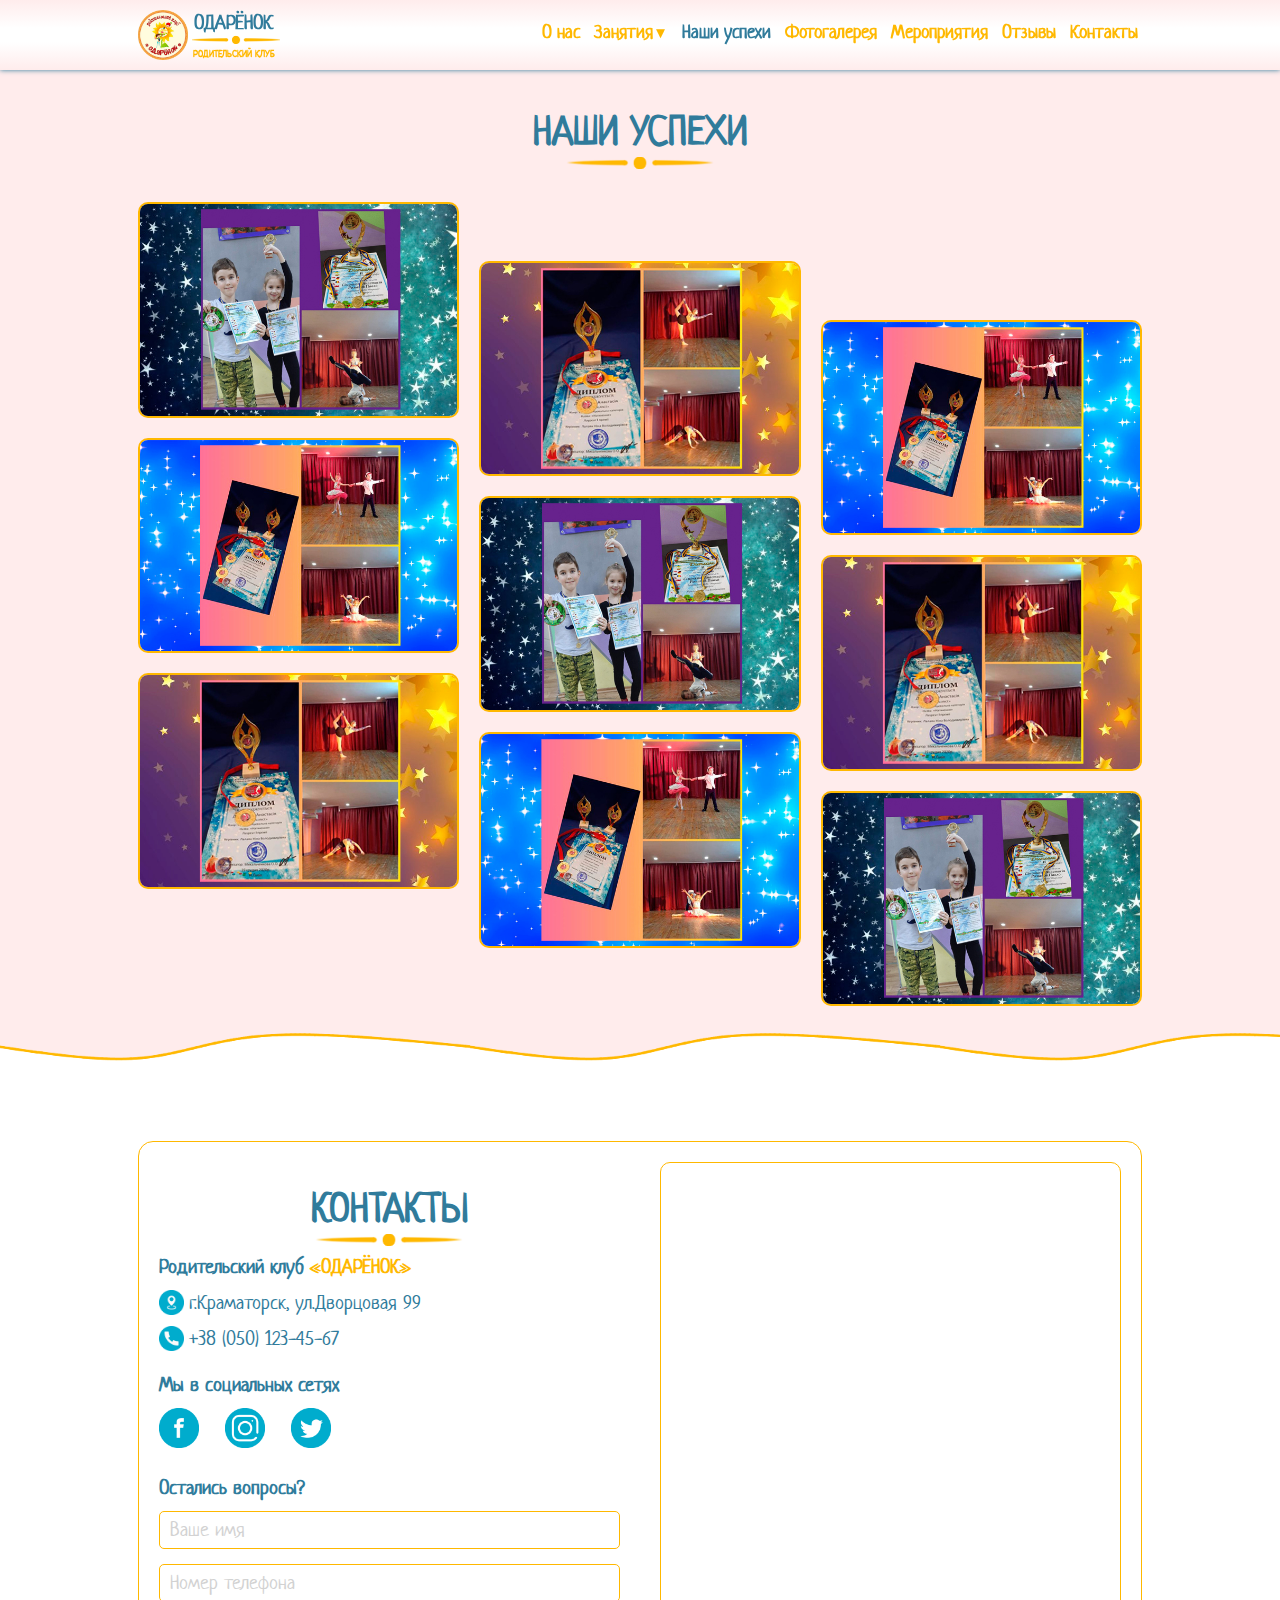
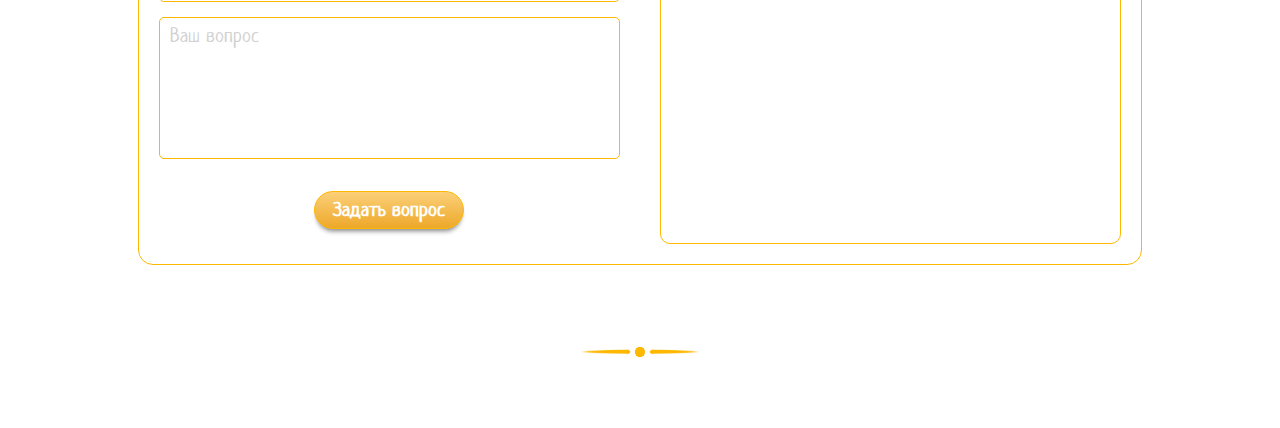
<file: successes.html>
<!DOCTYPE html>
<html lang="ru">

<head>
	<meta charset="UTF-8">
	<meta http-equiv="X-UA-Compatible" content="IE=edge">
	<meta name="viewport" content="width=device-width, initial-scale=1.0">
	<title>Одаренок - Наши успехи</title>
	<link rel="icon" type="image/png" href="img/favicon.png">
	<link rel="stylesheet" href="css/style.css">
	<link rel="stylesheet" href="css/keyframes.css">
	<link rel="stylesheet" href="css/forms.css">
	<link rel="stylesheet" href="css/successes.css">
</head>

<body>
	<header class="header">
		<nav class="content">
			<div class="logo">
				<a href="index.html" class="logo__link">
					<img src="img/logo.png" alt="Логотип клуба" class="logo__img">
					одарёнок
				</a>
			</div>

			<input type="checkbox" id="burger">
			<label for="burger">
				<span></span>
				<span></span>
				<span></span>
			</label>
			<ul class="menu">
				<li class="menu__item"><a href="about.html">О нас</a></li>
				<li class="menu__item"><a href="classes.html">Занятия</a>
					<ul class="submenu">
						<li class="submenu__item"><a href="classes.html#classes-small">Развивашки от 12 мес</a></li>
						<li class="submenu__item"><a href="classes.html#classes-school">Подготовка к школе</a></li>
						<li class="submenu__item"><a href="classes.html#classes-ma">Ментальная арифметика</a></li>
						<li class="submenu__item"><a href="classes.html#classes-languages">Иностранные языки</a></li>
						<li class="submenu__item"><a href="classes.html#classes-painting">Живопись</a></li>
						<li class="submenu__item"><a href="classes.html#classes-vokals">Вокал</a></li>
						<li class="submenu__item"><a href="classes.html#classes-dancing">Хореография</a></li>
					</ul>
				</li>
				<li class="menu__item active"><a href="successes.html">Наши успехи</a></li>
				<li class="menu__item"><a href="gallery.html">Фотогалерея</a></li>
				<li class="menu__item"><a href="events.html">Мероприятия</a></li>
				<li class="menu__item"><a href="index.html#reviews">Отзывы</a></li>
				<li class="menu__item"><a href="#contacts">Контакты</a></li>
			</ul>
			<div class="clear"></div>
		</nav>
	</header>

	<!--main-->
	<main class="main-successes">
		<div class="content">
			<div class="successes-wrapper">
				<h1 class="section__title">Наши успехи</h1>

				<div class="successes-box">
					<img class="successes__img" src="img/successes-1.jpg" alt="successes-1.jpg">
					<div class="successes__description">
						<h2 class="successes__title">Призеры конкурса <br><span>&laquo;Art of Dance&raquo;</span></h2>
						<p class="successes__text">Никита Иванов и Юля Васильева</p>
					</div>
				</div>

				<div class="successes-box">
					<img class="successes__img" src="img/successes-2.jpg" alt="successes-2.jpg">
					<div class="successes__description">
						<h2 class="successes__title">Победитель конкурса <br><span>&laquo;Dance Factory&raquo;</span></h2>
						<p class="successes__text">Евгения Ковалева</p>
					</div>
				</div>


				<div class="successes-box">
					<img class="successes__img" src="img/successes-3.jpg" alt="successes-3.jpg">
					<div class="successes__description">
						<h2 class="successes__title">Призеры конкурса <br><span>&laquo;ЗОЛОТОЙ ТАНЕЦ&raquo;</span></h2>
						<p class="successes__text">Иван Сидоров и Оля Петрова</p>
					</div>
				</div>

				<div class="successes-box">
					<img class="successes__img" src="img/successes-3.jpg" alt="successes-3.jpg">
					<div class="successes__description">
						<h2 class="successes__title">Призеры конкурса <br><span>&laquo;ЗОЛОТОЙ ТАНЕЦ&raquo;</span></h2>
						<p class="successes__text">Иван Сидоров и Оля Петрова</p>
					</div>
				</div>

				<div class="successes-box">
					<img class="successes__img" src="img/successes-1.jpg" alt="successes-1.jpg">
					<div class="successes__description">
						<h2 class="successes__title">Призеры конкурса <br><span>&laquo;Art of Dance&raquo;</span></h2>
						<p class="successes__text">Никита Иванов и Юля Васильева</p>
					</div>
				</div>

				<div class="successes-box">
					<img class="successes__img" src="img/successes-2.jpg" alt="successes-2.jpg">
					<div class="successes__description">
						<h2 class="successes__title">Победитель конкурса <br><span>&laquo;Dance Factory&raquo;</span></h2>
						<p class="successes__text">Евгения Ковалева</p>
					</div>
				</div>
				
				<div class="successes-box">
					<img class="successes__img" src="img/successes-2.jpg" alt="successes-2.jpg">
					<div class="successes__description">
						<h2 class="successes__title">Победитель конкурса <br><span>&laquo;Dance Factory&raquo;</span></h2>
						<p class="successes__text">Евгения Ковалева</p>
					</div>
				</div>

				<div class="successes-box">
					<img class="successes__img" src="img/successes-3.jpg" alt="successes-3.jpg">
					<div class="successes__description">
						<h2 class="successes__title">Призеры конкурса <br><span>&laquo;ЗОЛОТОЙ ТАНЕЦ&raquo;</span></h2>
						<p class="successes__text">Иван Сидоров и Оля Петрова</p>
					</div>
				</div>

				<div class="successes-box">
					<img class="successes__img" src="img/successes-1.jpg" alt="successes-1.jpg">
					<div class="successes__description">
						<h2 class="successes__title">Призеры конкурса <br><span>&laquo;Art of Dance&raquo;</span></h2>
						<p class="successes__text">Никита Иванов и Юля Васильева</p>
					</div>
				</div>
				
			</div>
		</div>
	</main>
	<!--contacts-->
	<footer class="footer" id="contacts">
		<div class="content">
			<!-- <h2 class="section__title">Контакты</h2> -->
			<div class="contacts">

				<div class="contacts__description">
					<h2 class="section__title">Контакты</h2>
					<div class="contacts__location">
						<p>Родительский клуб <span>&laquo;одарёнок&raquo;</span></p>
						<p class="contacts__addr">г.Краматорск, ул.Дворцовая 99</p>
						<a class="contacts__tel" href="tel:+380501234567">+38 (050) 123-45-67</a>
					</div>
					<div class="contacts__social">
						<p>Мы в социальных сетях</p>
						<a class="contacts__soc-link"
							href="https://www.facebook.com/%D0%9E%D0%B4%D0%B0%D1%80%D0%B5%D0%BD%D0%BE%D0%BA-322667251488063/"
							target="_blank"></a>
						<a class="contacts__soc-link" href="#"></a>
						<a class="contacts__soc-link" href="#"></a>
					</div>
					<div class="contacts__question">
						<p>Остались вопросы?</p>
						<form action="#" method="POST" class="form">
							<input class="form__name browser-default" type="text" name="name" id="question-name"
								placeholder="Ваше имя" required>
							<input class="form__tel browser-default" type="tel" name="tel" id="question-tel"
								placeholder="Номер телефона" required>
							<textarea class="form__question" name="question" id="question" cols="30" rows="5" placeholder="Ваш вопрос"
								required></textarea>
							<input class="form__submit question__submit" type="submit" value="Задать вопрос">
						</form>
					</div>
				</div>
				<div class="contacts__map">
					<iframe
						src="https://www.google.com/maps/embed?pb=!1m18!1m12!1m3!1d2632.052791669497!2d37.60544011508178!3d48.72358291814411!2m3!1f0!2f0!3f0!3m2!1i1024!2i768!4f13.1!3m3!1m2!1s0x40df96f4271b940b%3A0x5f97e1f3199a2b83!2z0KDQvtC00LjRgtC10LvRjNGB0LrQuNC5INCa0LvRg9CxICLQntC00LDRgNC10L3QvtC6Ig!5e0!3m2!1sru!2sua!4v1628333777778!5m2!1sru!2sua"
						width="600" height="800" style="border:0;" allowfullscreen="" loading="lazy"></iframe>
				</div>
				<div class="clear"></div>
			</div>
			<h2 class="section__subtitle">Спасибо за просмотр!</h2>
			<p class="copyright">&copy;2021</p>
		</div>
	</footer>
</body>

</html>
</file>
<file: css/style.css>
/*
COLORS
#307b9b - blue
#ffb800 - orange
##ffecec - background pink

Button linear-gradient
top FBD079
bottom EEA82A
*/

/*fonts*/
@import url("https://fonts.googleapis.com/css2?family=Neucha&display=swap");
/*общие*/
* {
	box-sizing: border-box !important; /*materialize*/
	padding: 0;
	margin: 0;
}
body {
	font-family: "Neucha", cursive;
	font-size: 20px;
	line-height: 1;
}
.clear {
	clear: both;
}

.box__button {
	margin-top: 30px;
	padding: 20px;
	text-align: center;
}
.label-button,
.button {
	display: inline-block;
	text-decoration: none;
	padding: 10px 20px;
	color: white;
	font-size: 24px;
	font-weight: bold;
	border-radius: 20px;
	background-image: linear-gradient(#fbd079, #eea82a);
	box-shadow: 0 5px 5px -3px grey;
	cursor: pointer;
	position: relative;
	overflow: hidden;
	transition: 0.5s;
}
.flare,
.flare-delay {
	position: absolute;
	top: 50%;
	left: -100%;
	transform: translateY(-50%) rotate(45deg);
	width: 1px;
	height: 200%;
	background: rgba(255, 255, 255, 0.5);
	box-shadow: 0 0 15px 5px rgba(255, 255, 255, 0.7);
	animation: animFlare 8s linear infinite;
}
.flare-delay {
	animation: animFlare 8s linear 5s infinite;
}

.label-button:hover,
.button:hover {
	color: #307b9b;
	box-shadow: 0 0px 10px 4px #307b9b;
}
.button__wrapper {
	text-align: center;
	padding: 20px 0;
}
.label-button {
	/*display: block;*/
	width: 150px;
	text-align: center;
	margin: 10px auto;
}

/*.content {
	width: 80%;
	margin: 0 auto;
	max-width: 1440px;
	min-width: 300px;
}*/
/*.main {
	min-width: 320px;
}*/
/*--header--*/
.header {
	/*padding: 20px;*/
	padding: 10px 0;
	min-width: 320px;
	/*position: sticky;*/
	position: fixed;
	width: 100%;
	top: 0;
	z-index: 3;
	background-image: linear-gradient(0deg, #ffecec 0%, white 40%, white 60%, #ffecec 100%);
	box-shadow: 0 0 5px 0px #307b9b;
}

.content {
	width: 80% !important; /*materialize*/
	min-width: 320px;
	padding: 0 10px;
	margin: 0 auto !important; /*materialize*/
	max-width: 1440px !important; /*materialize*/
	position: relative !important; /*materialize*/
	background-color: rgba(255, 255, 255, 0) !important; /*materialize*/
	box-shadow: none !important; /*materialize*/
	line-height: normal !important; /*materialize*/
	height: auto !important; /*materialize*/
}

/*--start логотип--*/
.logo {
	width: 15%;
	min-width: 150px;
	float: left;
}
.logo:hover .logo__img {
	animation: rotateY360 10s infinite cubic-bezier(0.46, 0.41, 0.25, 1.77) alternate;
}
.logo__link {
	text-decoration: none;
	text-transform: uppercase;
	color: #307b9b;
	font-weight: bold;
	position: relative;
}
.logo__link::before,
.logo__link::after {
	content: "";
	position: absolute;
	width: 65%;
	left: 40%;
}
.logo__link::before {
	height: 10px;
	background: url("../img/hr.png") center/cover no-repeat;
	top: 100%;
}
.logo__link::after {
	content: "родительский клуб";
	font-size: 0.5em;
	font-weight: bold;
	color: #ffb800;
	right: 0;
	/* top: 160%; */
	top: 37px;
	left: 52px;
	text-align: center;
}
.logo__img {
	width: 50px;
	vertical-align: top;
}
/*--end логотип--*/
/*--start меню--*/
.menu {
	/*background-color: brown;*/
	list-style: none;
	/*width: 75%;*/ /*materialize*/
	text-align: right;
	float: right;
}
.menu__item:nth-of-type(2) > a::after {
	content: "\25BC";
	font-size: 0.8em;
}

.menu__item > .submenu {
	list-style: none;
	position: absolute;
	top: 100%;
	min-width: 350%;
	padding: 0 10%;
	border: 1px solid #ffb800;
	border-radius: 10px;
	background-color: #fff;
	transition: opacity 0.5s;
}
.menu__item > .submenu::before {
	content: "";
	position: absolute;
	border-top: 1px solid #ffb800;
	border-left: 1px solid #ffb800;
	background-color: #fff;
	width: 15px;
	height: 15px;
	top: -9px;
	left: 20px;
	transform: rotate(45deg);
}

.submenu {
	visibility: hidden;
	opacity: 0;
}

.menu__item:hover > .submenu {
	visibility: visible;
	opacity: 1;
}

/*17082021*/
.menu__item {
	display: inline-block;
	position: relative;
}

.menu__item > a,
.submenu__item > a {
	text-decoration: none;
	text-align: left;
	display: block;
	padding: 10px 4px;
	font-weight: bold;
	color: #ffb800;
	font-size: 0.95em;
}

.menu__item:not(.active):hover > a,
.submenu__item:hover > a {
	color: #307b9b;
}

.active > a {
	color: #307b9b;
}

nav ul a:hover {
	background-color: rgba(0, 0, 0, 0) !important; /*materialize*/
}

nav ul li {
	float: none !important; /*materialize*/
}

nav ul li.active {
	background-color: rgba(0, 0, 0, 0) !important; /*materialize*/
}

/*--end меню--*/
/*--start burger--*/
#burger {
	display: none;
}
label[for="burger"] {
	display: none;
	width: 55px;
	height: 55px;
	/*right: 10px;*/
	float: right;
	position: relative;
	border: 1px solid #ffb800;
	border-radius: 4px;
	z-index: 10;
	transition: border-radius 0.5s;
}
label[for="burger"] span {
	display: block;
	position: absolute;
	background-color: #ffb800;
	width: 80%;
	left: 10%;
	height: 6px;
	border-radius: 4px;
	transition: 0.5s;
}
label[for="burger"] > span:nth-child(1) {
	top: 8px;
}
label[for="burger"] > span:nth-child(2) {
	top: 24px;
}
label[for="burger"] > span:nth-child(3) {
	top: 40px;
}
#burger:checked + label[for="burger"] {
	border-radius: 50%;
}

#burger:checked + label[for="burger"] > span:nth-child(1) {
	top: 24px;
	transform: rotate(45deg);
}
#burger:checked + label[for="burger"] > span:nth-child(2) {
	display: none;
}
#burger:checked + label[for="burger"] > span:nth-child(3) {
	top: 24px;
	transform: rotate(-45deg);
}
#burger:checked ~ .menu,
#burger:checked ~ .menu .submenu {
	visibility: visible;
	opacity: 1;
}
/*--end burger--*/

/*--main--*/
.section__title {
	text-transform: uppercase;
	color: #307b9b;
	font-size: 2em;
	font-weight: bold;
	text-align: center;
	position: relative;
	margin: 20px 0;
}

.section__title::after {
	content: "";
	position: absolute;
	width: 150px;
	left: 50%;
	transform: translateX(-50%);
	height: 12px;
	background: url(../img/hr.png) center/cover no-repeat;
	top: 100%;
}

.section__subtitle {
	color: #307b9b;
	font-size: 1.6em;
	font-weight: bold;
	text-align: center;
	position: relative;
	margin: 25px 0;
}
.section__subtitle::after {
	content: "";
	position: absolute;
	width: 120px;
	left: 50%;
	transform: translateX(-50%);
	height: 10px;
	background: url(../img/hr.png) center/cover no-repeat;
	top: 100%;
}

.home {
	background: #ffecec;
}

.about,
.languages,
.successes,
.events {
	background-color: #ffffff;
	position: relative;
}
.classes,
.art,
.gallery,
.reviews {
	background-color: #ffecec;
	position: relative;
}
.footer {
	background: url("../img/footer-bg.jpg")
		center/cover no-repeat fixed;
	position: relative;
}
.about::before,
.languages::before,
.successes::before,
.events::before,
.classes::before,
.art::before,
.gallery::before,
.reviews::before,
.footer::before {
	content: "";
	position: absolute;
	top: 0;
	left: 0;
	width: 100%;
	height: 40px;
}
.classes::before,
.art::before,
.gallery::before,
.reviews::before {
	background: url("../img/background-border.png") -200px -160px repeat-x;
}
.about::before,
.languages::before,
.successes::before,
.events::before {
	background: url("../img/background-border.png") -100px -200px repeat-x;
}
.footer::before {
	background: url("../img/background-border.png") 0px -120px repeat-x;
}

/*home*/
.home {
	width: 100%;
	padding: 40px 20px;
}
.home__title {
	color: #307b9b;
	font-size: 48px;
	font-weight: bold;
	text-align: center;
	transform: scale(0);
	animation: scale 1s linear 0.5s forwards;
}
.home__title span {
	text-transform: uppercase;
	text-align: center;
	color: #ffb800;
	font-weight: bold;
}
.box {
	padding: 15px 0;
}
.home .box__img {
	width: 50%;
	float: right;
	position: relative;
	right: 0px;
	transform: scale(0);
	animation: scale 1s linear 1.2s forwards;
}

.box__text {
	text-align: justify;
	margin: 10px 0;
	color: #307b9b;
	font-size: 1.35em;
	position: relative;
}
.box__text span {
	text-transform: uppercase;
	color: #ffb800;
	font-weight: bold;
	font-size: 32px;
}

.home .box__text {
	left: -150%;
}
.home .button__wrapper {
	margin-top: 30px;
	position: relative;
	left: -150%;
	animation: moveToRightIn 1s linear 1.7s forwards;
}

.home .box__text:nth-of-type(1) {
	animation: moveToRightIn 1s linear 0.5s forwards;
}
.home .box__text:nth-of-type(2) {
	animation: moveToRightIn 1s linear 0.7s forwards;
}
.home .box__text:nth-of-type(3) {
	animation: moveToRightIn 1s linear 0.9s forwards;
}
.home .box__text:nth-of-type(4) {
	animation: moveToRightIn 1s linear 1.2s forwards;
}
.home .box__text:nth-of-type(5) {
	animation: moveToRightIn 1s linear 1.5s forwards;
}

.home,
.about,
.classes,
.languages,
.art,
.successes,
.events,
.gallery,
.reviews,
.footer {
	width: 100%;
	min-width: 320px;
	/*padding: 75px 10px 30px;*/
	padding: 75px 0 30px;
}
/*about*/
.about .box__img {
	width: 50%;
	float: left;
}

/*--classes--*/
.list {
	display: flex;
	justify-content: space-between;
	margin-top: 25px;
}
.item {
	display: block;
	width: 30%;
	padding: 10px;
}
.item__link {
	padding: 5px;
	text-decoration: none;
	display: block;
	font-weight: bold;
	color: #307b9b;
	position: relative;
}
.item__img {
	width: 100%;
}
/**/
.item__link::before {
	content: "";
	position: absolute;
	bottom: -5px;
	left: -5px;
	height: 25%;
	min-height: 50px;
	width: calc(100% + 10px);
	border: 5px solid orange;
	border-radius: 10px;
	transition: 0.5s;
}
.item__link:hover::before {
	width: calc(100% + 10px);
	height: calc(100% + 10px);
	box-shadow: 0 0 15px 0 orange;
}
.classes .item:nth-child(1) .item__link::before {
	border: 5px solid red;
	box-shadow: 0 0 15px 0 red;
}
.classes .item:nth-child(2) .item__link::before {
	border: 5px solid green;
	box-shadow: 0 0 15px 0 green;
}
.classes .item:nth-child(3) .item__link::before {
	border: 5px solid blue;
	box-shadow: 0 0 15px 0 blue;
}
.languages .item:nth-child(2) .item__link::before {
	border: 5px solid red;
	box-shadow: 0 0 15px 0 red;
}
.languages .item:nth-child(3) .item__link::before {
	border: 5px solid green;
	box-shadow: 0 0 15px 0 green;
}
.languages .item:nth-child(1) .item__link::before {
	border: 5px solid blue;
	box-shadow: 0 0 15px 0 blue;
}

.art .item:nth-child(3) .item__link::before {
	border: 5px solid red;
	box-shadow: 0 0 15px 0 red;
}
.art .item:nth-child(1) .item__link::before {
	border: 5px solid green;
	box-shadow: 0 0 15px 0 green;
}
.art .item:nth-child(2) .item__link::before {
	border: 5px solid blue;
	box-shadow: 0 0 15px 0 blue;
}

/*successes*/
.block-for-slider {
	width: 70%;
	margin: 0 auto;
	margin-top: 40px;
	position: relative;
}

.viewport {
	width: calc(100% - 80px);
	margin: 0 auto 20px auto;
	position: relative;
	overflow: hidden;
	user-select: none;
	text-align: center;
	border: 1px solid #ffb800;
	border-radius: 10px;
	background: white;
}

.slidewrapper {
	position: relative;
	transition: 1s;
	transition-timing-function: cubic-bezier(0.67, 0.01, 0.23, 1);
}

.successes .slidewrapper {
	width: calc(100% * 3);
}
.reviews .slidewrapper {
	width: calc(100% * 4);
}

.slidewrapper,
.slidewrapper ul,
.slidewrapper li {
	margin: 0;
	padding: 0;
}

.slide {
	list-style: none;
	display: inline;
	float: left;
}
.successes .slide {
	width: calc(100% / 3);
}

.reviews .slide {
	width: calc(100% / 4);
}

.slide-img {
	width: 100%;
	margin-bottom: -7px;
}

/*prev-next-btns*/
.prev-btn,
.next-btn {
	position: absolute;
	width: 50px;
	height: 50px;
	/*background-image: linear-gradient(#fbd079, #eea82a);*/
	border-radius: 50%;
	top: 50%;
	transform: translateY(-50%);
	transition: 0.5s;
}
.prev-btn::before,
.prev-btn::after,
.next-btn::before,
.next-btn::after {
	content: "";
	position: absolute;
	width: 40%;
	height: 10%;
	background-color: #ffb800;
	transition: 0.5s;
}
.prev-btn::before {
	top: 40%;
	left: 30%;
	transform-origin: bottom left;
	transform: rotate(45deg);
}
.prev-btn::after {
	top: 50%;
	left: 30%;
	transform-origin: top left;
	transform: rotate(-45deg);
}

.next-btn::before {
	top: 50%;
	right: 30%;
	transform-origin: top right;
	transform: rotate(45deg);
}
.next-btn::after {
	top: 40%;
	right: 30%;
	transform-origin: bottom right;
	transform: rotate(-45deg);
}

.prev-btn:hover,
.next-btn:hover {
	cursor: pointer;
	box-shadow: 0 0px 10px 4px #307b9b;
	background: white;
}
.prev-btn:hover::before,
.prev-btn:hover::after,
.next-btn:hover::before,
.next-btn:hover::after {
	background-color: #307b9b;
}

.prev-btn {
	left: 0px;
}

.next-btn {
	right: 0px;
}

/*carousel*/
.carousel {
	width: 100%;
	margin: -70px auto 0;
}
.carousel .carousel-item {
	width: 200px;
}

.carousel-item img {
	border-radius: 10px;
	box-shadow: 0 0 5px 5px #307b9b;
}

/*gallery*/
.gallery__viewport {
	width: 100%;
	/*margin: 5% 0;*/
	padding: 40px 0;
	text-align: center;
	white-space: nowrap;
}

.gallery__img {
	display: inline;
	position: relative;
	top: 0;
	width: 18%;
	margin: 0;
	border: 5px solid white;
	box-shadow: 0 0 5px 5px black;
	filter: grayscale(0.5);
	transition: 0.5s;
	/*right: -100%;*/
}

.gallery__img:nth-child(1) {
	transform: rotate(15deg);
	animation: animPhoto 5s alternate linear infinite;
}
.gallery__img:nth-child(2) {
	transform: rotate(-15deg);
	animation: animPhoto 4s alternate-reverse linear infinite;
}
.gallery__img:nth-child(3) {
	transform: rotate(15deg);
	animation: animPhoto 6s alternate linear infinite;
}
.gallery__img:nth-child(4) {
	transform: rotate(-15deg);
	animation: animPhoto 4s alternate-reverse linear infinite;
}
.gallery__img:nth-child(5) {
	transform: rotate(15deg);
	animation: animPhoto 5s alternate linear infinite;
}

.gallery__img:hover {
	border: 5px solid #ffb800;
	box-shadow: 0 0 5px 5px #307b9b;
	filter: grayscale(0);
	animation-play-state: paused;
}

/*reviews*/
.review {
	padding: 20px;
}
.review__description {
	display: flex;
	justify-content: flex-start;
	align-items: center;
}
.review__photo {
	margin: 20px;
	width: 15%;
	border-radius: 50%;
	box-shadow: 0 0 0px 3px white, 0 0 0px 5px #ffb800;
}
.review__autor {
	text-transform: uppercase;
	font-size: 2em;
	font-weight: bold;
	color: #ffb800;
}
.review__text {
	text-align: justify;
	font-size: 1.2em;
	line-height: 1.5em;
	color: #307b9b;
}
.review__text::before,
.review__text::after {
	content: "&ldquo;";
	color: #ffb800;
	font-size: 1.5em;
	font-weight: bold;
}
.review__text::before {
	content: "\201C";
}
.review__text::after {
	content: "\201D";
}
/*contacts*/

.contacts {
	margin: 40px 0;
	padding: 20px 0px;
	border: 1px solid #ffb800;
	border-radius: 15px;
	background-color: #fff;
	display: flex;
	flex-flow: row nowrap;
	justify-content: space-around;
	align-items: stretch;
}
.contacts__description,
.contacts__map {
	width: 46%;
	margin: 0 2%;
}

.footer .section__title {
	margin-bottom: 20px;
}
.contacts__location p,
.contacts__social p,
.contacts__question p {
	color: hsl(198, 53%, 40%);
	margin-bottom: 10px;
}

.contacts__location p:first-child,
.contacts__social p:first-child,
.contacts__question p:first-child {
	margin-top: 20px;
	font-weight: bold;
}
.contacts__location p:first-child {
	margin-top: 0;
}

.contacts__location p:first-child span {
	text-transform: uppercase;
	color: #ffb800;
}

.contacts__addr,
.contacts__tel {
	padding-left: 30px;
	position: relative;
}

.contacts__tel {
	text-decoration: none;
	color: #307b9b;
	position: relative;
}

.contacts__addr::before,
.contacts__tel::before {
	content: "";
	position: absolute;
	width: 25px;
	height: 25px;
	background-image: url("../img/footer-icons.png");
	background-size: 125px;
	top: 0px;
	left: 0px;
}

.contacts__addr::before {
	background-position: -75px 0px;
}
.contacts__tel::before {
	background-position: -100px 0px;
}
.contacts__addr:hover::before {
	background-position: -75px -25px;
}
.contacts__tel:hover::before {
	background-position: -100px -25px;
}

.contacts__soc-link {
	display: inline-block;
	width: 40px;
	height: 40px;
	margin: 0 10px;
	background-image: url("../img/footer-icons.png");
	background-size: 200px;
}
.contacts__soc-link:nth-of-type(1) {
	background-position: 0px 0px;
	margin-left: 0;
}
.contacts__soc-link:nth-of-type(2) {
	background-position: -40px 0;
}
.contacts__soc-link:nth-of-type(3) {
	background-position: -80px 0;
}
.contacts__soc-link:nth-of-type(1):hover {
	background-position: 0px -40px;
}
.contacts__soc-link:nth-of-type(2):hover {
	background-position: -40px -40px;
}
.contacts__soc-link:nth-of-type(3):hover {
	background-position: -80px -40px;
}

.contacts__map {
	border: 1px solid #ffb800;
	border-radius: 10px;
	overflow: hidden;
}

.contacts__map iframe {
	width: 100%;
	height: 100%;
}

.contacts__icon {
	width: 50px;
}
.contacts__icon:hover {
	transform: scale(1.2);
}

.footer .section__subtitle {
	color: #fff;
}

.copyright {
	margin-top: 20px;
	text-align: center;
	color: #fff;
}

/*---АДАПТИВ---*/
/*max-width: 1024px*/
@media screen and (max-width: 1024px) {
	.content {
		width: 100% !important; /*materialize*/
	}
	.menu__item a {
		font-size: 0.85em;
	}
	.block-for-slider {
		width: 100%;
	}
}

/*max-width: 768px*/
@media screen and (max-width: 768px) {
	label[for="burger"] {
		display: block;
	}

	.menu {
		width: 90%;
		min-width: 192px;
		padding: 15px;
		position: absolute;
		top: -5px;
		right: 5px;
		border: 1px solid #ffb800;
		border-radius: 30px;
		background-color: rgba(255, 255, 255, 0.9);
		visibility: hidden;
		opacity: 0;
		transition: opacity 0.5s;
	}
	.menu__item > .submenu {
		/*
		position: static;
		width: 100%;
		border: none;
		background: none;
		padding-left: 40px;*/
		display: none;
	}
	.menu__item:nth-of-type(2) > a::after {
		content: "";
	}
	.menu__item > .submenu::before {
		display: none;
	}

	.menu__item {
		display: block;
	}
	.menu__item > a {
		font-size: 20px;
		padding: 10px 0 10px 30px;
		letter-spacing: 0.2em;
		text-align: left;
	}
	.submenu__item > a {
		font-size: 18px;
		letter-spacing: 0.1em;
		text-align: left;
		padding: 5px;
	}
	.active > a::before {
		display: none;
	}
	.home__title {
		font-size: 32px;
	}
	.home .box__img,
	.home .box__text,
	.about .box__img,
	.about .box__text {
		display: block;
		width: 100%;
		float: none;
	}
	.home .box__text p,
	.about .box__text p {
		margin: 0;
		font-size: 30px;
	}
	.list {
		display: block;
	}

	.item {
		width: 100%;
		padding: 0 10px;
		margin: 15px auto;
	}

	.item__link {
		font-size: 1.3em;
	}
	.item__link::before {
		/*width: calc(100% + 10px);*/
		height: 20%;
	}
	/*successes*/
	.contacts__description,
	.contacts__map {
		width: 96%;
		float: none;
		margin-bottom: 15px;
	}
	.gallery__img {
		width: 30%;
	}
	.gallery__img:nth-child(4),
	.gallery__img:nth-child(5) {
		display: none;
	}
	/*contacts*/
	.contacts {
		flex-direction: column;
	}
	.contacts__map {
		height: 300px;
	}
	.contacts .form {
		width: 100%;
	}
}

@media screen and (max-width: 425px) {
	body {
		font-size: 18px;
	}
	.review__photo {
		margin: 10px;
		width: 25%;
	}
	.review__autor {
		font-size: 1.2em;
	}
	.gallery__img {
		width: 90%;
	}

	.gallery__img:nth-child(2),
	.gallery__img:nth-child(3),
	.gallery__img:nth-child(4),
	.gallery__img:nth-child(5) {
		display: none;
	}
}
</file>
<file: css/keyframes.css>
@keyframes menuItemAnimation {
	0% {
		transform: rotate(0deg);
	}
	25% {
		transform: rotate(7deg);
	}
	50% {
		transform: rotate(0deg);
	}
	75% {
		transform: rotate(-7deg);
	}
	100% {
		transform: rotate(0deg);
	}
}

/*движение вправо внутрь*/
@keyframes moveToRightIn {
	0% {
		left: -150%;
		opacity: 0;
	}
	100% {
		left: 0;
		opacity: 1;
	}
}

/*движение влево внутрь*/
@keyframes moveToLeftIn {
	0% {
		right: -150%;
		opacity: 0;
	}
	100% {
		right: 0;
		opacity: 1;
	}
}

/*движение влево за пределы*/
@keyframes moveToLeftOut {
	0% {
		left: 0;
		opacity: 1;
	}
	100% {
		left: -150%;
		opacity: 0;
	}
}

/*движение вправо за пределы*/
@keyframes moveToRightOut {
	0% {
		right: 0;
		opacity: 1;
	}
	100% {
		right: -150%;
		opacity: 0;
	}
}

/*масштаб от 0 до 1*/
@keyframes scale {
	0% {
		transform: scale(0);
	}
	100% {
		transform: scale(1);
	}
}

/*вращение от +XXdeg до -XXdeg*/
@keyframes animPhoto {
	0% {
		transform: rotate(12deg);
	}
	100% {
		transform: rotate(-12deg);
	}
}

/*вращение по оси Y */
@keyframes rotateY360 {
	0% {
		transform: rotateY(0deg);
	}
	100% {
		transform: rotateY(359deg);
	}
}


/*блик*/
@keyframes animFlare {
	0% {
		left: -1000%;		
	}
	100% {
		left: 1000%;		
	}
}
</file>
<file: css/forms.css>
/*
COLORS
#307b9b - blue
#ffb800 - orange
##ffecec - background pink

Button linear-gradient
top FBD079
bottom EEA82A
*/

/*common*/
input[class^="form"],
textarea[class^="form"],
p[class^="form"],
select[class^="form"],
select[class^="form"] optgroup {
	/*добавлен тег - materialize*/
	font-family: "Neucha", cursive !important; /*materialize*/
	font-size: 20px !important; /*materialize*/
	width: 100%;
	resize: none !important; /*materialize*/
	outline-style: none !important; /*materialize*/
	border: 1px solid #ffb800 !important; /*materialize*/
	border-radius: 5px !important; /*materialize*/
	color: #307b9b; /* !Important; materialize*/
	margin-bottom: 15px !important; /*materialize*/
	padding: 5px 10px !important; /*materialize*/
	height: auto !important; /*materialize*/
	display: inline-block !important; /*materialize*/
}

select:invalid,
::placeholder {
	color: #d2d2d2;
}

.form {
	border: none;
	padding: 0;
	text-align: center;
}

p.form__title {
	/*добавлен тег - materialize*/
	font-weight: bold;
	border: none !important; /*materialize*/
	text-align: center;
}

input.form__submit {
	display: block;
	width: 200px !important; /*materialize*/
	margin: 10px auto 10px;
	padding: 10px 20px;
	color: white;
	font-weight: bold;
	border-radius: 20px !important; /*materialize*/
	background-image: linear-gradient(#fbd079, #eea82a);
	box-shadow: 0 5px 5px -3px grey;
	cursor: pointer;
	transition: color 0.5s;
}
input.form__submit:hover {
	/*добавлен тег - materialize*/
	color: #307b9b;
}

/*question-form*/
#question-name{
	width: 100%;
}
input.question__submit {
	/*добавлен тег - materialize*/
	width: 150px !important; /*materialize*/
	color: #fff;
	cursor: pointer;
}

/*registration-form*/
.form-wrapper {
	position: fixed;
	background-color: rgba(48, 123, 155, 0.8);
	top: 0;
	left: 0;
	width: 100vw;
	min-width: 320px;
	height: 100vh;
	z-index: 4;
	display: flex;
	justify-content: center;
	align-items: center;
	visibility: hidden;	
}

.registration {
	width: 25%;
	min-width: 290px;
	padding: 20px 20px 10px;
	background-color: white;
	border: 2px solid #ffb800;
	border-radius: 15px;
	position: relative;
}
#reg-classes-check,
#reg-events-check {
	display: none;
}
#reg-classes-check:checked + .form-wrapper {
	visibility: visible;
}
#reg-events-check:checked + .form-wrapper {
	visibility: visible;
}

.registration__close {
	position: absolute;
	top: -20px;
	right: -20px;
	width: 40px;
	height: 40px;
	border: 2px solid #ffb800;
	border-radius: 50%;
	background-color: white;
	cursor: pointer;
	transition: background-color 0.5s;
}
.registration__close::before,
.registration__close::after {
	content: "";
	position: absolute;
	width: 80%;
	height: 4px;
	top: 50%;
	left: 50%;
	background-color: #ffb800;
	border-radius: 2px;
}

.registration__close::before {
	transform: translate(-50%, -50%) rotate(45deg);
}
.registration__close::after {
	transform: translate(-50%, -50%) rotate(-45deg);
}

.registration__close:hover {
	background-color: #307b9b;
}
</file>
<file: css/events.css>
/*
COLORS
#307b9b - blue
#ffb800 - orange
##ffecec - background pink

Button linear-gradient
top FBD079
bottom EEA82A
*/

/*events*/
.events .row,
.events .col {
	padding: 0;
}
.events {
	background-color: #ffecec;
	position: relative;
}
.event {
	width: 100%;
	position: relative;
	padding: 15px;
	overflow: hidden;
}
.event__img {
	width: 100%;
	margin-bottom: -4px;
	border-radius: 20px;
	box-shadow: 0 0 5px 5px #307b9b;
	transition: transform 1s;
}

.event__revers {
	width: calc(100% - 20px);
	height: calc(100% - 20px);
	position: absolute;
	left: 10px;
	top: 10px;
	text-align: center;
	background-color: white;
	border-radius: 20px;
	padding: 20px 5px;
	box-shadow: 0 0 5px 5px #307b9b;
	display: flex;
	flex-direction: column;
	justify-content: space-between;
	align-items: center;
	backface-visibility: hidden;
	transform: rotateY(180deg);
	transition: transform 1s;
}

.event__revers .label-button {
	/*margin-top: auto;*/
	padding: 5px 10px;
	font-size: 20px;
}
.event__revers span {
	color: #ffb800;
	font-weight: bold;
	font-size: 24px;
}
.event__title {
	color: #307b9b;
	font-size: 24px;
	text-align: center;
	position: relative;
}
.event__revers span {
	color: #ffb800;
	font-weight: bold;
	font-size: 20px;
}
.event__title::after {
	content: "";
	position: absolute;
	width: 100px;
	left: 50%;
	transform: translateX(-50%);
	height: 10px;
	background: url(../img/hr.png) center/cover no-repeat;
	top: 105%;
}
.event__description {
	color: #307b9b;
	font-size: 24px;
	text-align: center;
	position: relative;
	margin: 25px 0;
}

.event:hover .event__img {
	transform: rotateY(180deg);
}

.event:hover .event__revers {
	transform: rotateY(360deg);
}

@media screen and (max-width: 1024px) {
	.event__revers {
		padding: 30px 5px;
	}
	.event__revers span,
	.event__title,
	.event__description {
		font-size: 24px;
	}
}
</file>
<file: css/gallery.css>
/*
COLORS
#307b9b - blue
#ffb800 - orange
##ffecec - background pink

Button linear-gradient
top FBD079
bottom EEA82A
*/

.main-gallery {
	background-color: #ffecec;
	min-width: 320px;
}
.main-gallery .content {
	padding: 75px 10px 30px;
}
.gallery-wrapper {
	/*padding: 40px 10px 0 10px;*/
	padding: 40px 0;
	display: grid;
	grid-template-columns: repeat(6, 1fr);
	grid-gap: 5px;
	grid-auto-flow: dense;
}

.gallery-wrapper .image {
	width: 100%;
	height: 100%;
	overflow: hidden;
	border: 2px solid #ffb800;
	border-radius: 10px;
	transition: box-shadow 0.5s linear;
}

.material-placeholder {
	width: 100%; /*materialize*/
	height: 100%; /*materialize*/
}
.gallery-wrapper .image:hover {
	box-shadow: 0 0 15px 3px #307b9b;
}

.gallery-wrapper .image img {
	width: 100%;
	height: 100%;
	margin-bottom: -7px;
	object-fit: cover;
	filter: grayscale(0.5);
	transition: transform 0.5s linear, filter 0.5s linear;
}

.gallery-wrapper .image img:hover {
	filter: grayscale(0);
	transform: scale(1.1);
}
.gallery-wrapper .image:nth-child(3n) {
	grid-area: span 2 / span 1;
}
.gallery-wrapper .image:nth-child(5n) {
	grid-area: span 2 / span 2;
}

.gallery-wrapper .image:nth-child(15),
.gallery-wrapper .image:nth-child(18),
.gallery-wrapper .image:nth-child(20) {
	grid-area: span 1 / span 1;
}

@media screen and (max-width: 1024px) {
	.gallery-wrapper {
		grid-template-columns: repeat(3, auto);
	}
}

@media screen and (max-width: 768px) {
	.gallery-wrapper {
		grid-template-columns: repeat(2, auto);
	}
}

@media screen and (max-width: 425px) {
	.gallery-wrapper {
		display: block;
	}
	.gallery-wrapper .image {
		margin: 10px 0;
	}
	.gallery-wrapper .image img {
		filter: grayscale(0);
	}
}
</file>
<file: css/successes.css>
/*
COLORS
#307b9b - blue
#ffb800 - orange
##ffecec - background pink

Button linear-gradient
top FBD079
bottom EEA82A
*/

.main-successes {
	background-color: #ffecec;
	min-width: 320px;
}

.successes-wrapper {
	display: grid;
	grid-template-columns: repeat(12, 1fr);
	grid-gap: 20px;
	align-items: center;
	/*grid-auto-flow: dense;*/
	padding: 80px 0 20px 0;
}

.successes-wrapper .section__title {
	grid-column: span 12;
	margin: 25px 0;
}
.successes-box {
	width: 100%;
	height: 100%;
	overflow: hidden;
	border: 2px solid #ffb800;
	border-radius: 10px;
	position: relative;
	transition: box-shadow 0.5s linear;
	grid-area: span 4 / span 4;
}
.successes-box:nth-of-type(2) {
	grid-area: 3 / 5 / span 4 / span 4;
}

.successes-box:nth-of-type(3) {
	grid-area: 4 / 9 / span 4 / span 4;
}
.successes-box:hover {
	box-shadow: 0 0 15px 3px #307b9b;
}
.successes-box:hover .successes__description {
	top: 50%;
}

.successes__img {
	width: 100%;
	height: 100%;
	margin-bottom: -7px;
	object-fit: cover;
}
.successes__description {
	position: absolute;
	z-index: 1;
	width: 100%;
	height: 50%;
	top: 100%;
	display: flex;
	flex-direction: column;
    justify-content: space-around;
	background-color: rgba(255, 255, 255, 0.95);
	padding: 10px;
	transition: top 0.5s linear;
}
.successes__title {
	text-transform: uppercase;
	color: #307b9b;
	font-size: 1em;
	text-align: center;
	position: relative;
}
.successes__title span{	
	color: #ffb800;
}
.successes__title::after {
	content: "";
	position: absolute;
	width: 120px;
	left: 50%;
	transform: translateX(-50%);
	height: 10px;
	background: url(../img/hr.png) center/cover no-repeat;
	top: 100%;
}
.successes__text {
	margin-top: 10px;
	color: #307b9b;
	font-size: .9em;
	text-align: center;
}

@media screen and (max-width: 1024px) {
	.successes-wrapper {
		grid-template-columns: repeat(8, 1fr);
	}
	.successes-wrapper .section__title {
		grid-column: span 8;
	}
	.successes-box:nth-of-type(2) {
		grid-area: 3 / 5 / span 4 / span 4;
	}
	.successes-box:nth-of-type(3) {
		grid-area: auto / auto / span 4 / span 4;
	}
}

@media screen and (max-width: 768px) {
	.successes-wrapper {
		display: block;
	}
	.successes-box {
		margin-top: 10px;
	}
	.successes__description {
		position: static;
		width: 100%;
		top: 100%;
		background-color: rgba(255, 255, 255, 0.85);
		padding: 10px;
	}
}
</file>
